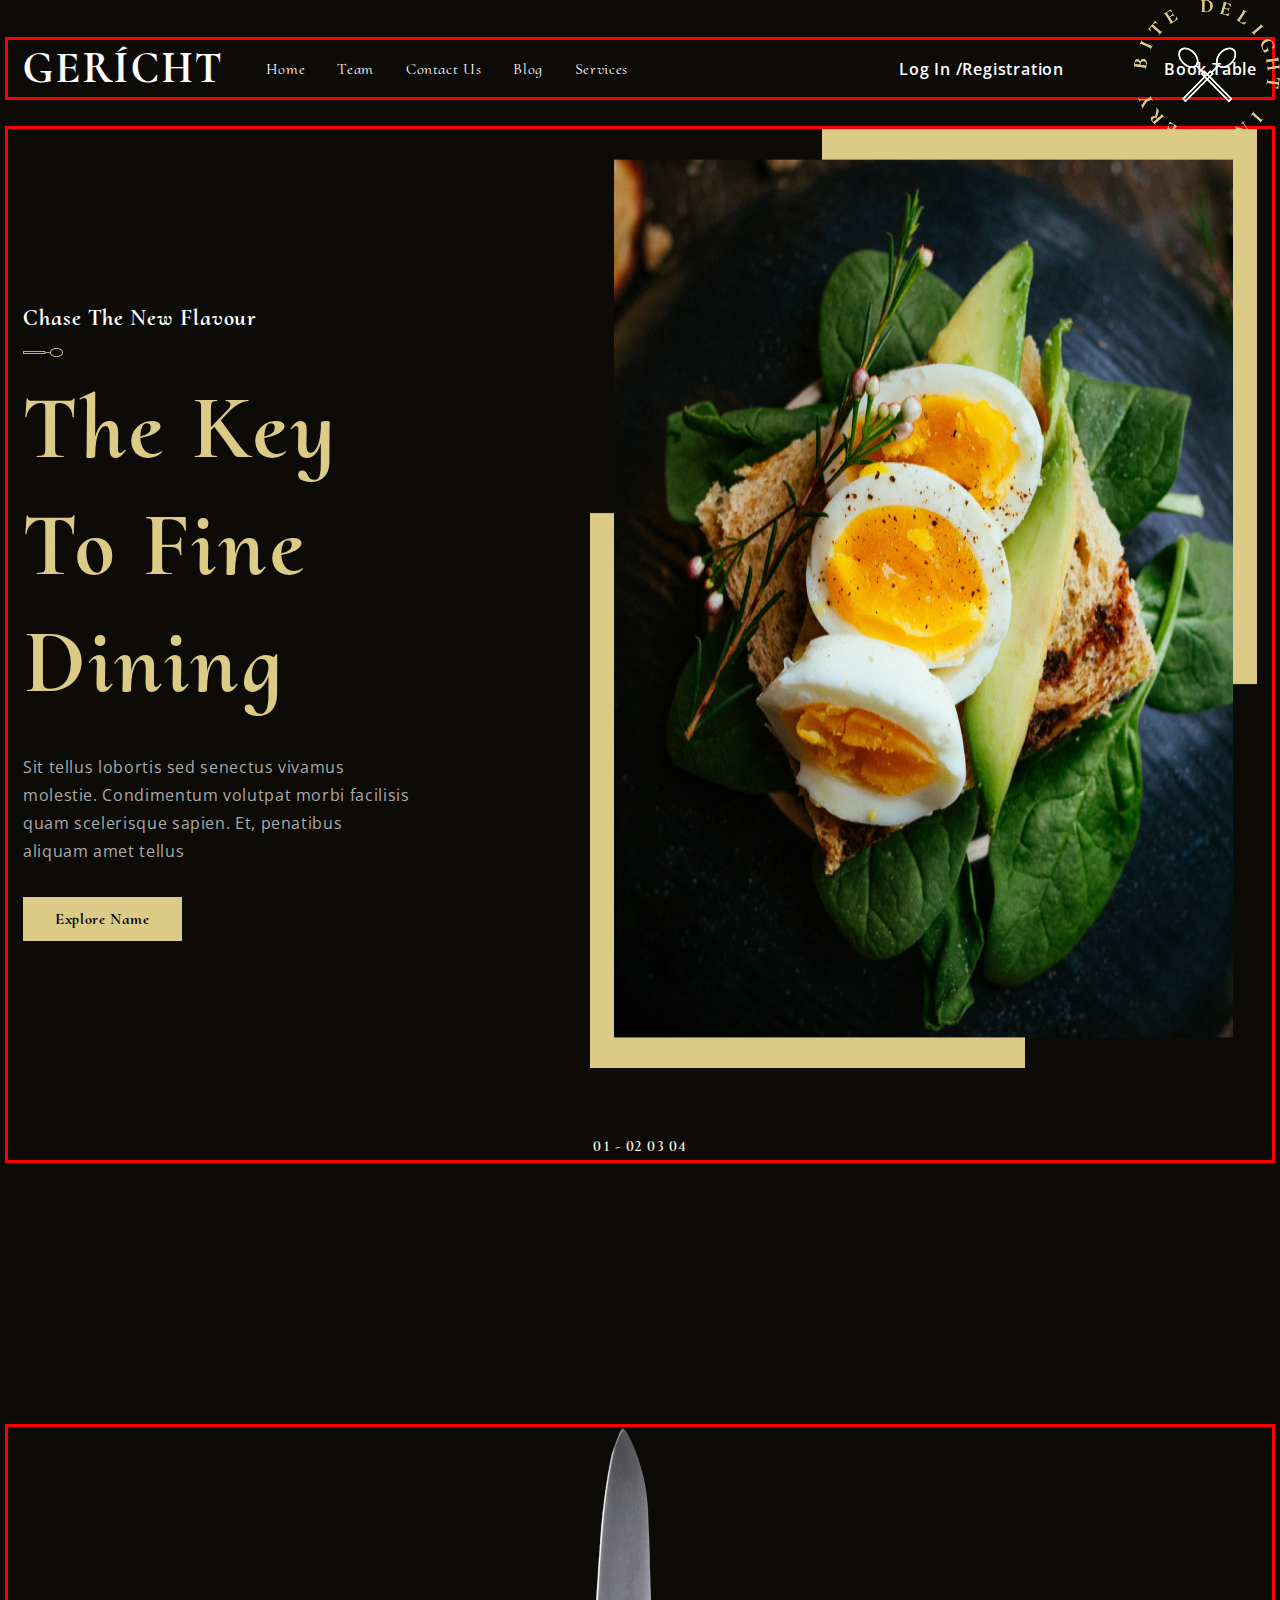
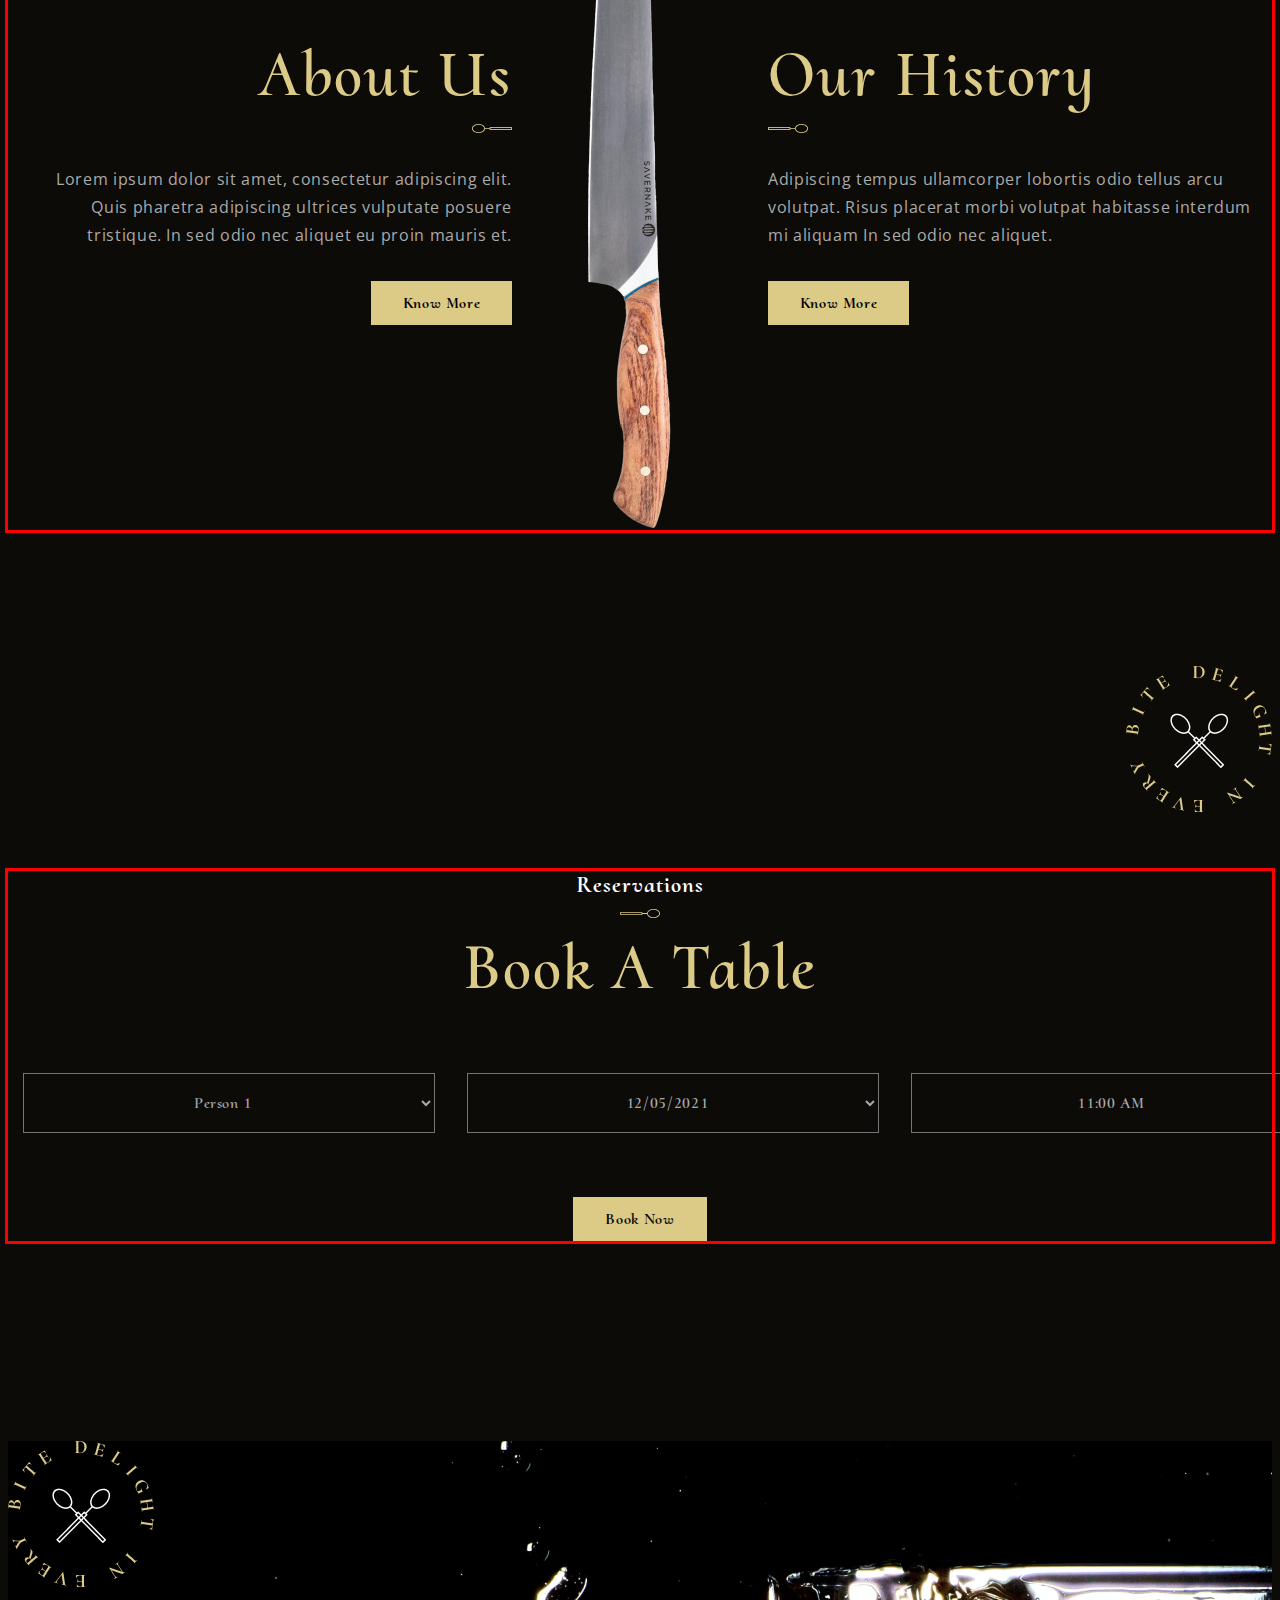
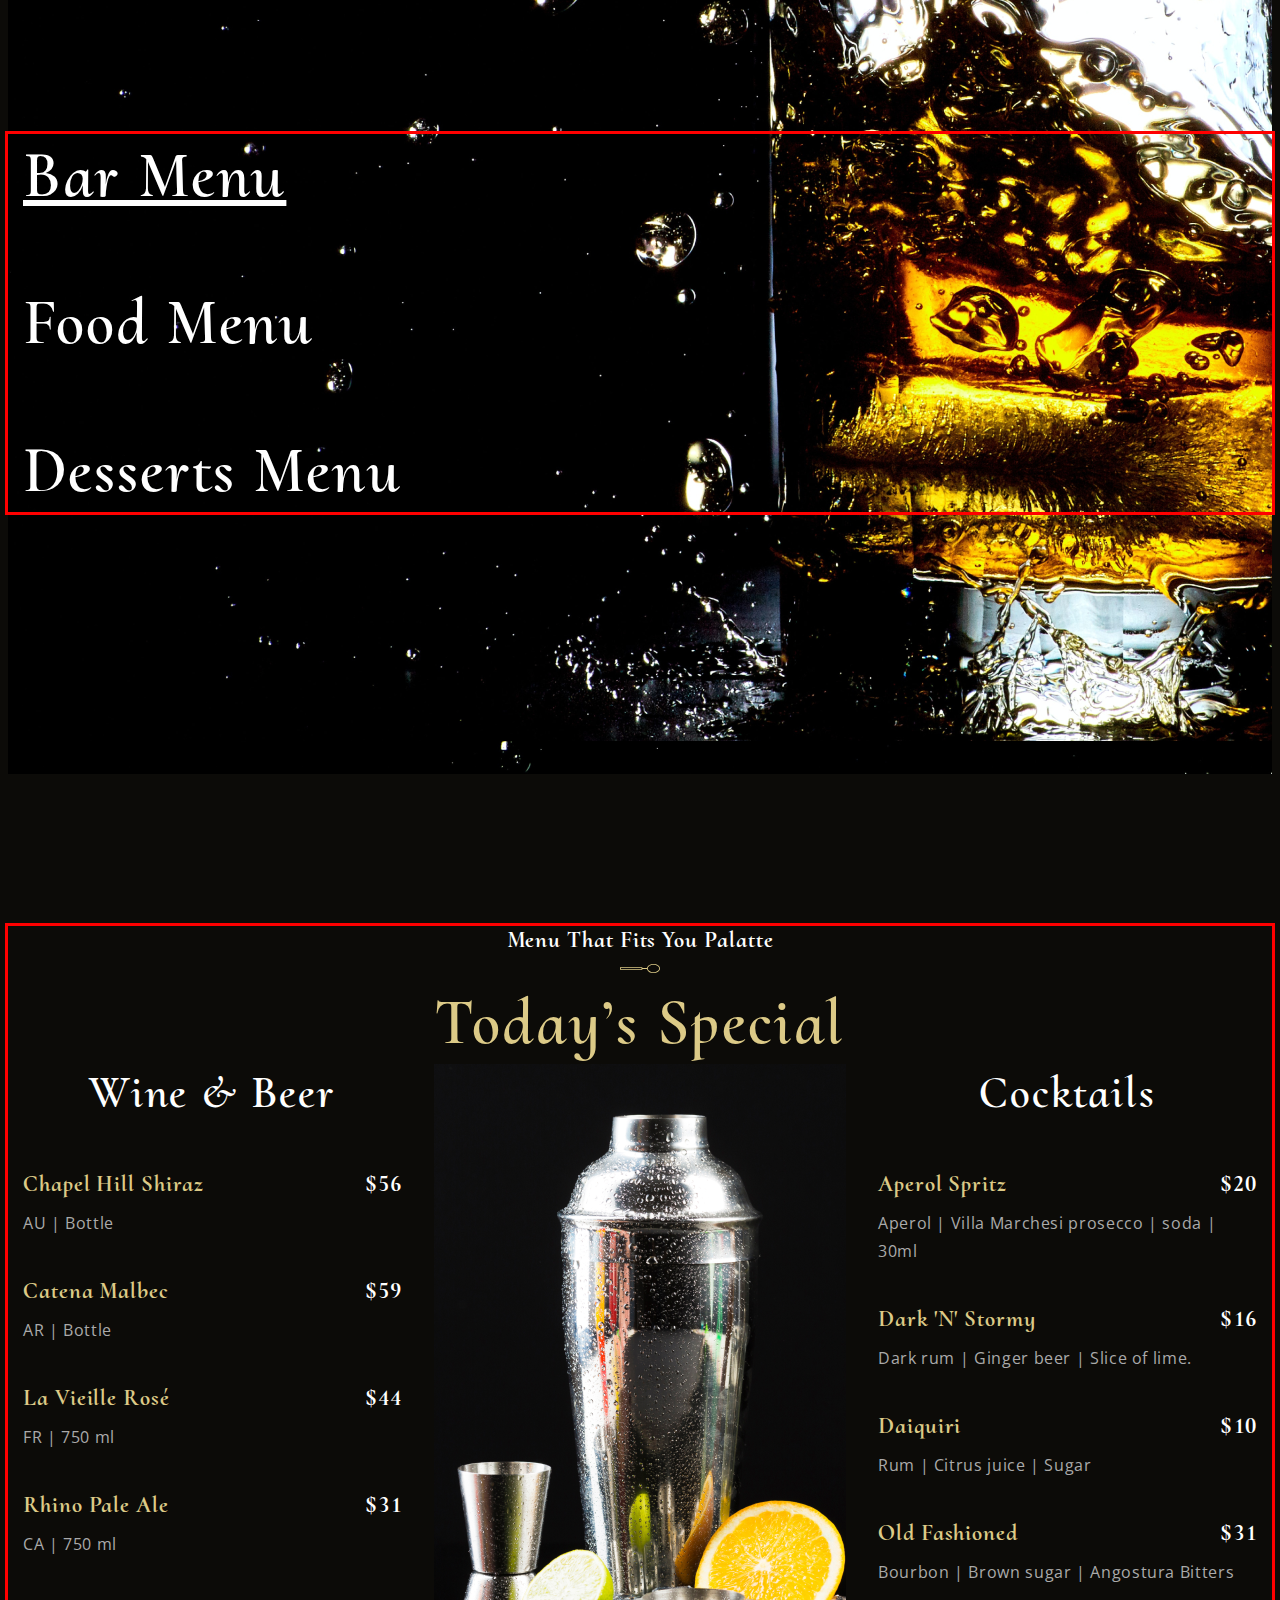
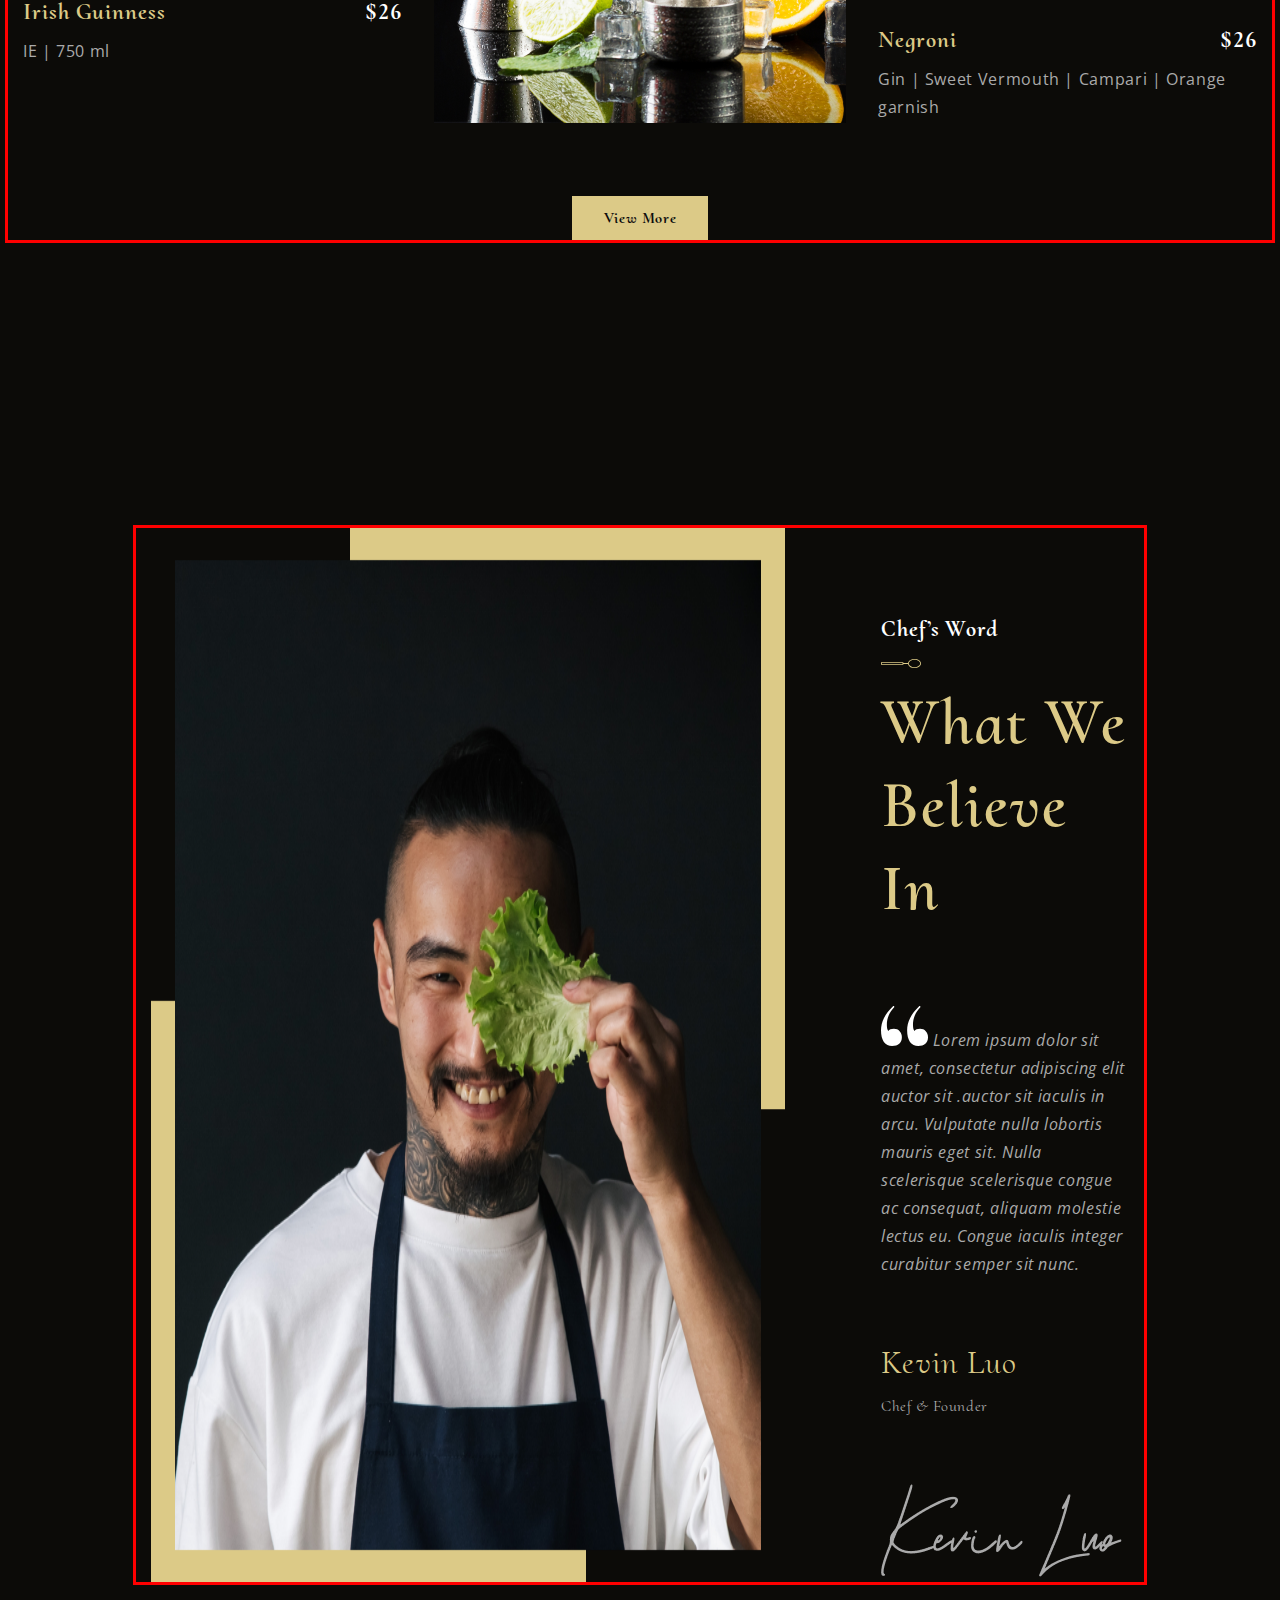
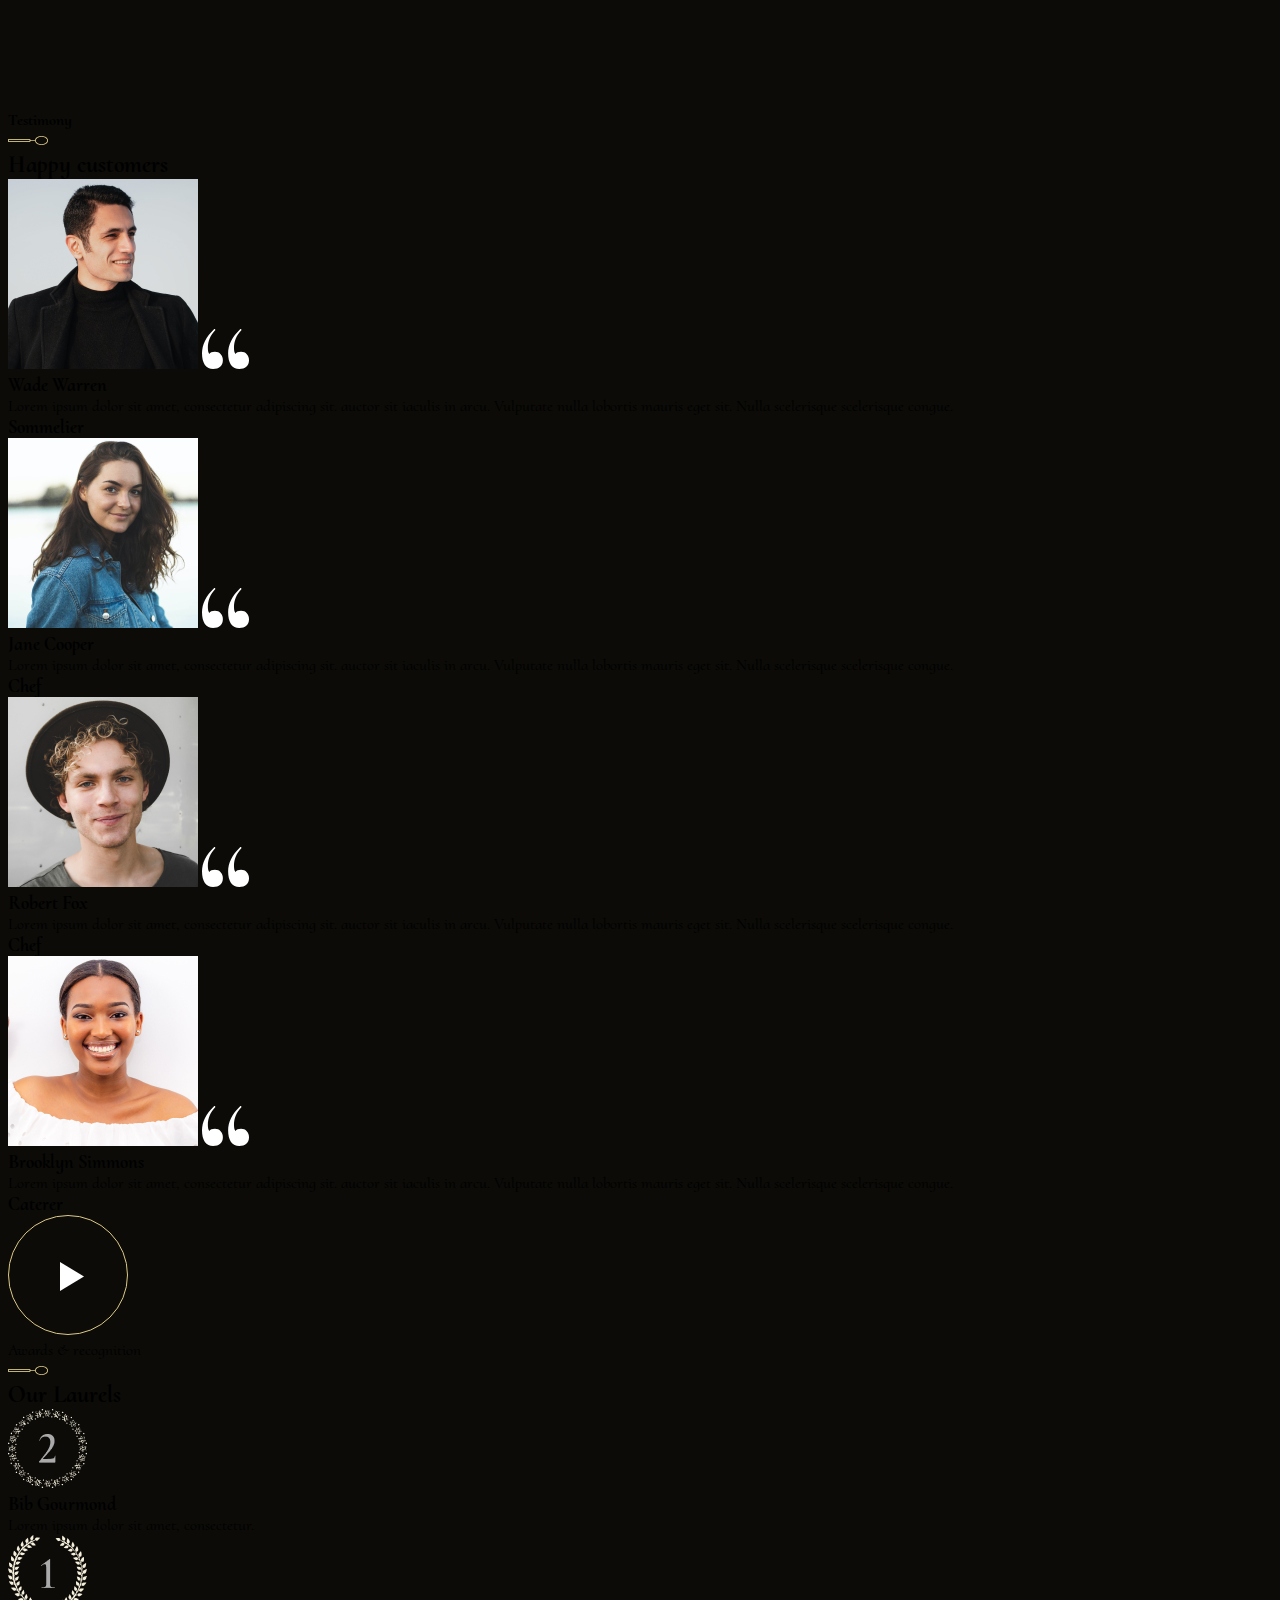
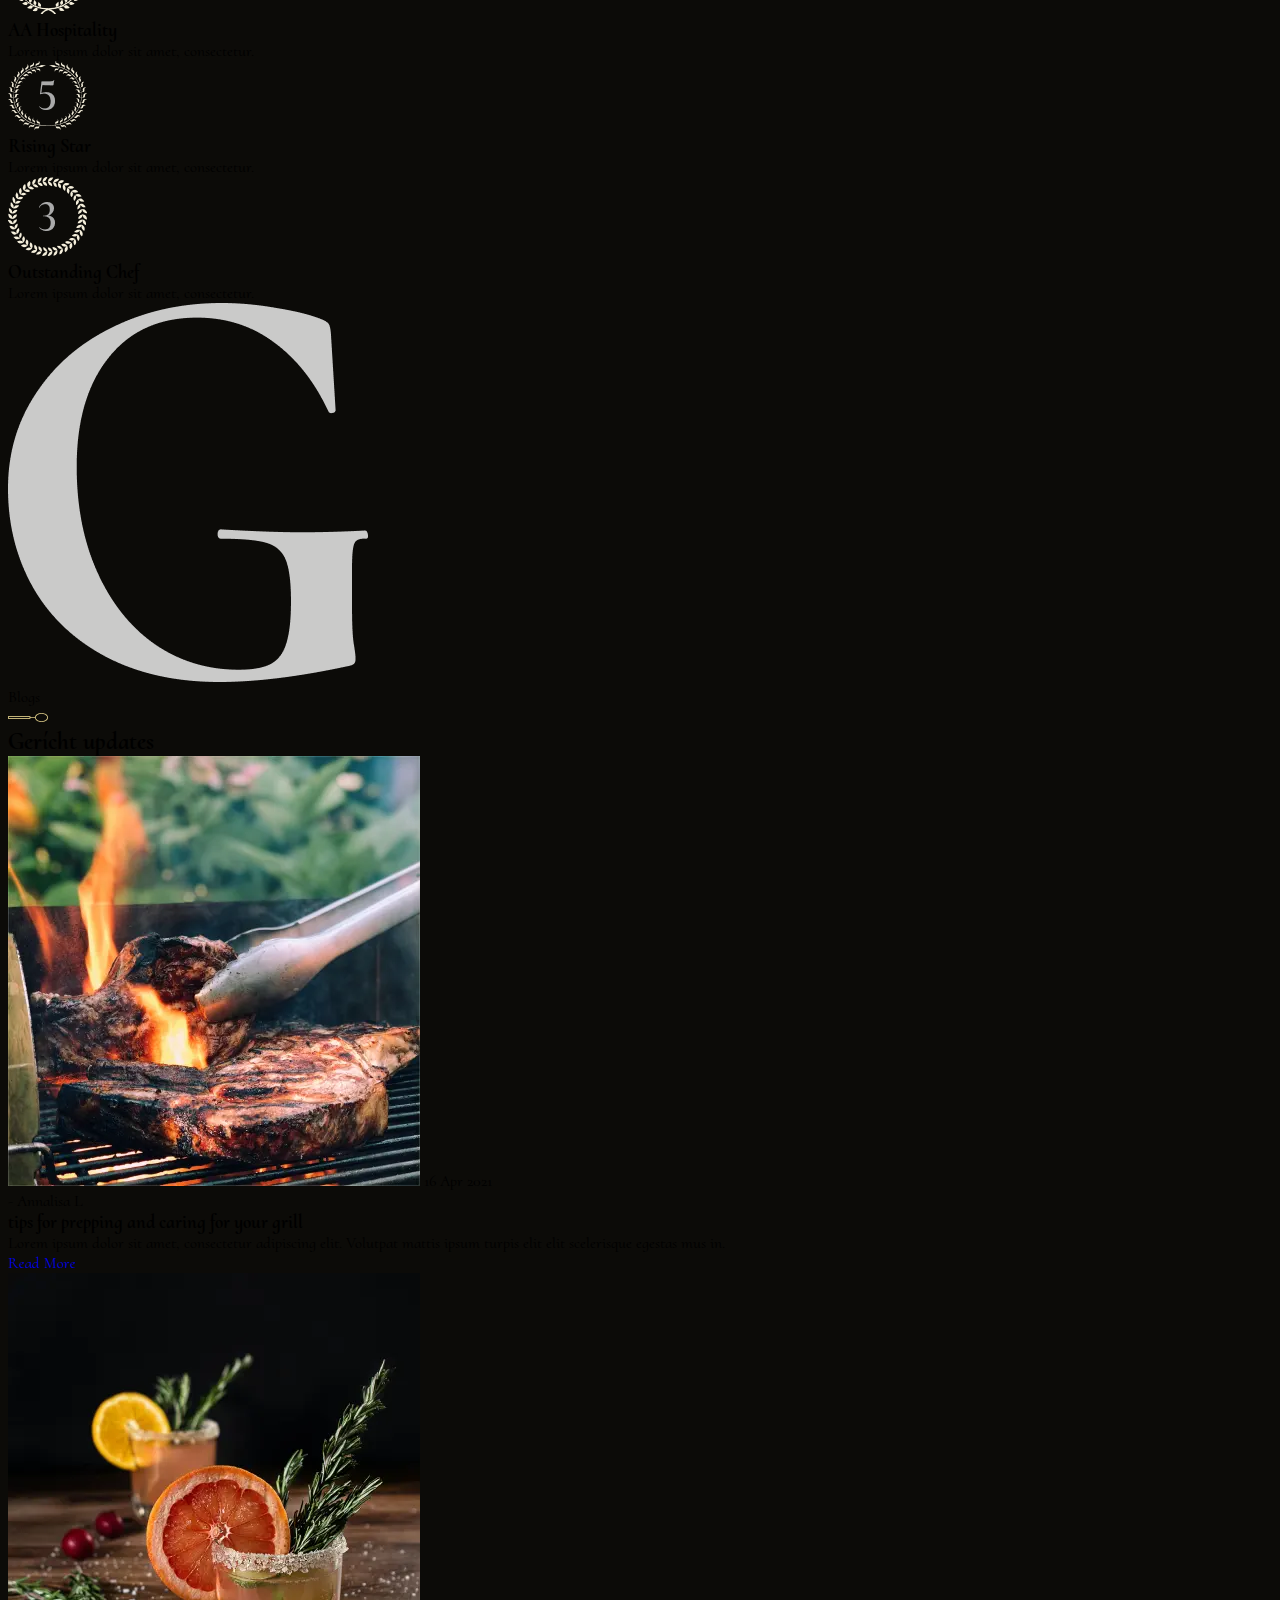
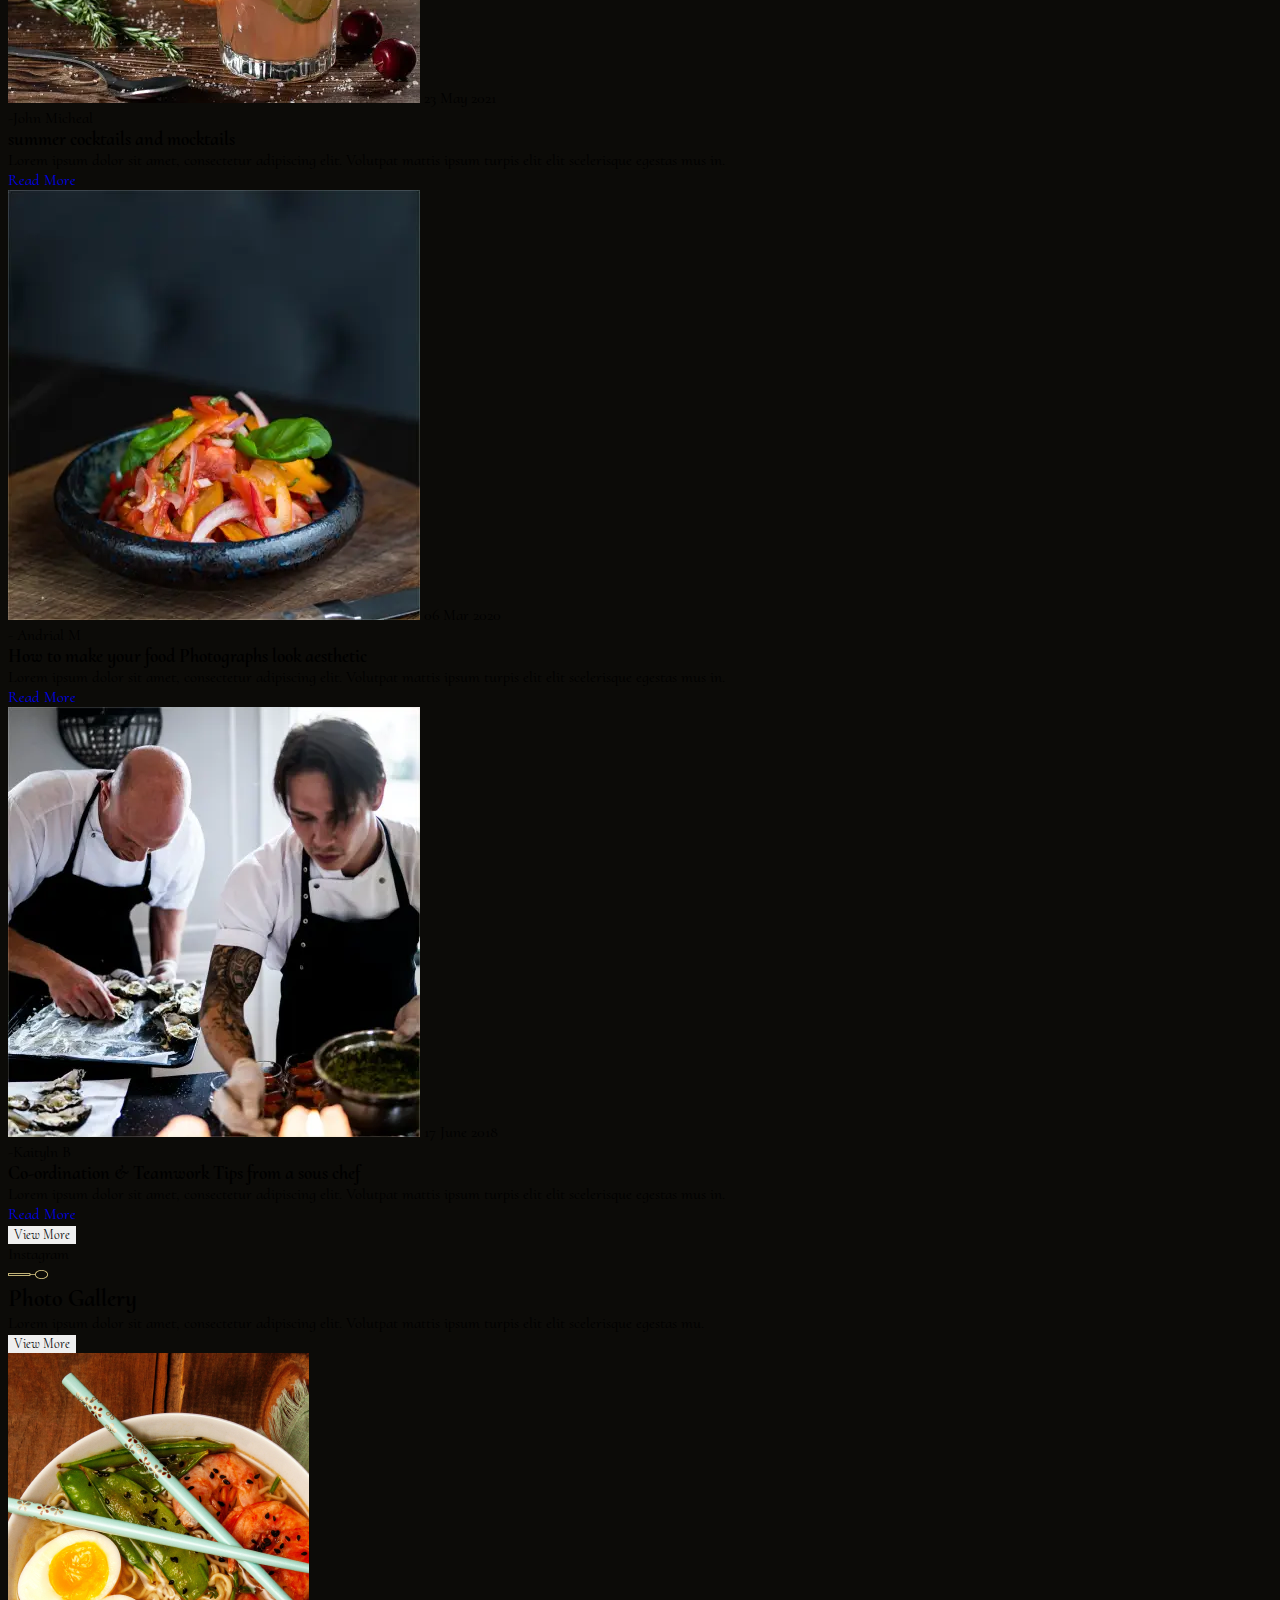
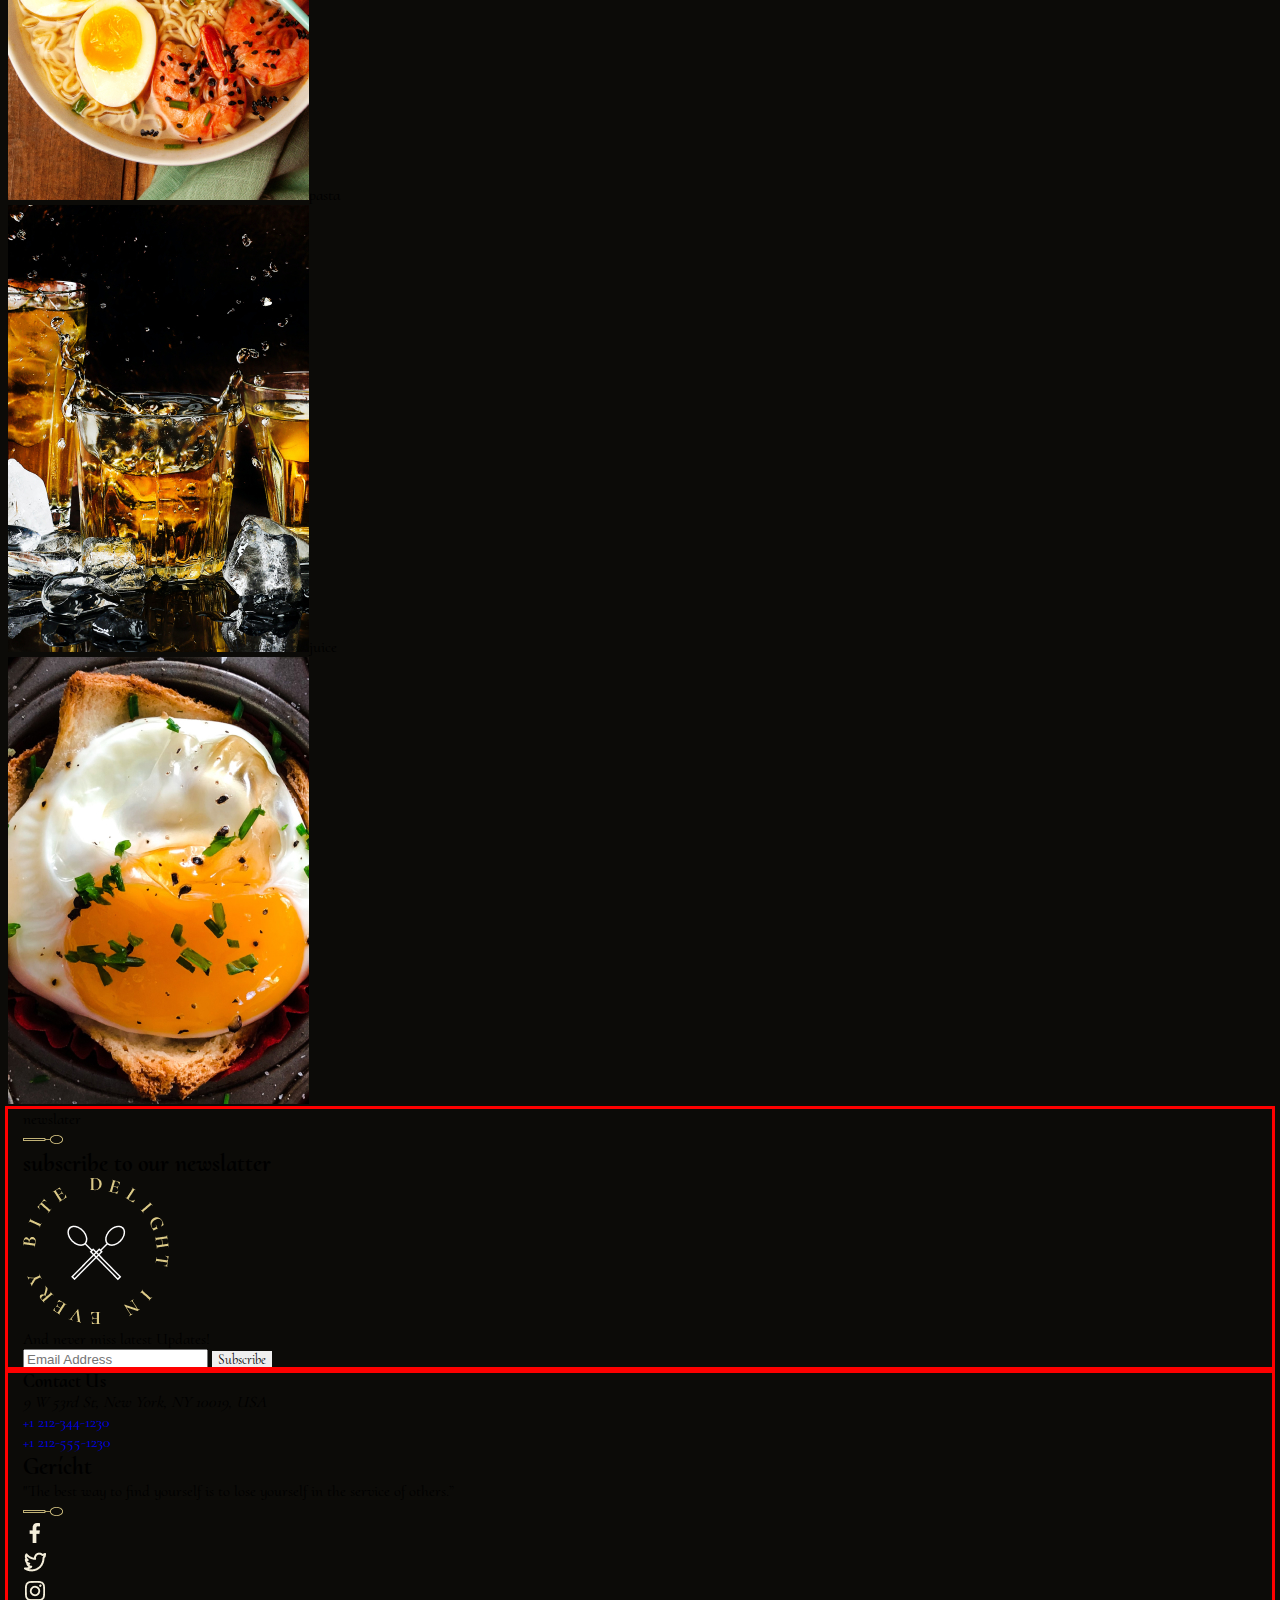
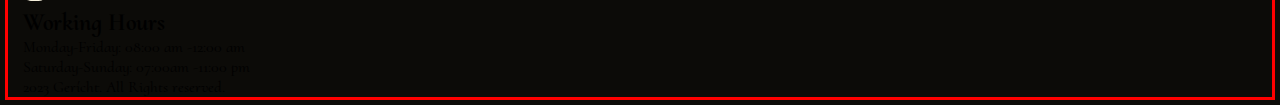
<file: index.html>
<!DOCTYPE html>
<html lang="en">
  <head>
    <meta charset="UTF-8" />
    <meta name="viewport" content="width=device-width, initial-scale=1.0" />
    <title>Document</title>
    <link rel="preconnect" href="https://fonts.googleapis.com" />
    <link rel="preconnect" href="https://fonts.gstatic.com" crossorigin />
    <link
      href="https://fonts.googleapis.com/css2?family=Cormorant+Upright:wght@400;600;700&family=Open+Sans:ital,wght@0,400;0,600;1,400&display=swap"
      rel="stylesheet"
    />
    <link rel="stylesheet" href="./style/reset.css" />
    <link
      rel="stylesheet"
      href="https://cdnjs.cloudflare.com/ajax/libs/modern-normalize/2.0.0/modern-normalize.min.css"
      integrity="sha512-4xo8blKMVCiXpTaLzQSLSw3KFOVPWhm/TRtuPVc4WG6kUgjH6J03IBuG7JZPkcWMxJ5huwaBpOpnwYElP/m6wg=="
      crossorigin="anonymous"
      referrerpolicy="no-referrer"
    />
    <link rel="stylesheet" href="./style/common.css" />
    <link rel="stylesheet" href="./style/pages-style/main-page.css" />
  </head>

  <body>
    <header class="header">
      <div class="container header-container">
        <h1 class="header-title">Gerícht</h1>
        <nav class="header-navigation">
          <ul class="header-list">
            <li class="header-item">
              <a class="header-link" href="./index.html">Home</a>
            </li>
            <li class="header-item">
              <a class="header-link" href="./pages/team.html">Team</a>
            </li>
            <li class="header-item">
              <a class="header-link" href="./pages/contacts.html">Contact Us</a>
            </li>
            <li class="header-item">
              <a class="header-link" href="./pages/blog.html">Blog</a>
            </li>
            <li class="header-item">
              <a class="header-link" href="./pages/services.html">Services</a>
            </li>
          </ul>
        </nav>
        <ul class="header-autorizations">
          <li class="header-autorization">
            <a class="header-login" href="">Log In /</a>
          </li>
          <li class="header-autorization">
            <a class="header-reg" href="">Registration</a>
          </li>
        </ul>
        <a class="header-menu" href="">book table</a>
      </div>
    </header>

    <main>
      <!-- hero -->
      <section class="hero">
        <div class="container">
          <div class="hero-wraper">
            <div class="hero-box">
              <p class="hero-text">Chase the new Flavour</p>
              <img src="./img/spoonuwu.png" alt="spoon" />
              <h2 class="hero-title">The key to Fine dining</h2>
              <p class="hero-info">
                Sit tellus lobortis sed senectus vivamus molestie. Condimentum
                volutpat morbi facilisis quam scelerisque sapien. Et, penatibus
                aliquam amet tellus
              </p>
              <button type="button" class="hero-button">Explore Name</button>
            </div>
            <img class="hero-img" src="./img/hero1.png" alt="hero1" />
          </div>
          <p class="hero-pages">01 - 02 03 04</p>
        </div>
      </section>

      <!-- about -->
      <section class="about">
        <div class="container about-container">
          <div class="about-left">
            <h2 class="about-title">About Us</h2>
            <img src="./img/spoonuwu.png" alt="spoon" class="about-image" />
            <p class="about-text">
              Lorem ipsum dolor sit amet, consectetur adipiscing elit. Quis
              pharetra adipiscing ultrices vulputate posuere tristique. In sed
              odio nec aliquet eu proin mauris et.
            </p>
            <button type="button" class="about-button">Know More</button>
          </div>
          <img
            src="./img/savernake-knives-f4jl2ezowuM-unsplash 2.png"
            alt="ніж"
          />
          <div class="about-right">
            <h2 class="about-title">Our History</h2>
            <img src="./img/spoonuwu.png" alt="spoon" class="about-image" />
            <p class="about-text">
              Adipiscing tempus ullamcorper lobortis odio tellus arcu volutpat.
              Risus placerat morbi volutpat habitasse interdum mi aliquam In sed
              odio nec aliquet.
            </p>
            <button type="button" class="about-button">Know More</button>
          </div>
        </div>
      </section>
      <!-- book -->
      <section class="book">
        <div class="container">
          <img src="./img/logo.png" alt="logo" class="book-img" />
          <p class="book-reserv">Reservations</p>
          <svg
            class="book-spoon"
            xmlns="http://www.w3.org/2000/svg"
            width="40"
            height="9"
            viewBox="0 0 40 9"
            fill="none"
          >
            <path
              d="M33.5016 9C37.0849 9 40 6.98129 40 4.49995C40 2.01861 37.0849 0 33.5016 0C30.1122 0 27.3221 1.80637 27.03 4.1018H22.3529V3.1552L0 3.1552V5.84446L22.353 5.84446V4.89798H27.0301C27.3223 7.19352 30.1122 9 33.5016 9ZM21.4898 5.04839L0.863293 5.04839V3.95161L21.4898 3.95161V5.04839ZM27.8662 4.49995C27.8662 2.45778 30.3944 0.796403 33.5017 0.796403C36.6091 0.796403 39.1372 2.45778 39.1372 4.49995C39.1372 6.54222 36.6091 8.2037 33.5017 8.2037C30.3944 8.2037 27.8662 6.54222 27.8662 4.49995Z"
              fill="#DCCA87"
            />
          </svg>
          <h2 class="book-title">Book A Table</h2>
          <ul class="book-list">
            <li class="book-item">
              <select class="book-select" name="person" id="person">
                <option class="book-option" value="person 1">person 1</option>
                <option class="book-option" value="person 2">person 2</option>
                <option class="book-option" value="person 3">person 3</option>
                <option class="book-option" value="person 4">person 4</option>
                <option class="book-option" value="person 5">person 5</option>
              </select>
            </li>
            <li class="book-item">
              <select class="book-select" name="date" id="date">
                <option class="book-option" value="date">12/05/2021</option>
                <option class="book-option" value="date">12/06/2021</option>
                <option class="book-option" value="date">12/07/2021</option>
                <option class="book-option" value="date">12/08/2021</option>
                <option class="book-option" value="date">12/09/2021</option>
                <option class="book-option" value="date">12/10/2021</option>
              </select>
            </li>
            <li class="book-item">
              <select class="book-select" name="time" id="time">
                <option class="book-option" value="">11:00 AM</option>
                <option class="book-option" value="">12:00 AM</option>
                <option class="book-option" value="">13:00 AM</option>
                <option class="book-option" value="">14:00 AM</option>
                <option class="book-option" value="">15:00 AM</option>
              </select>
            </li>
          </ul>
          <button type="button" class="book-but">Book Now</button>
        </div>
      </section>
      <!-- menu -->
      <section class="menu">
        <div class="container">
          <img src="./img/logo.png" alt="logo" class="menu-logo" />
          <ul class="menu-list">
            <li class="menu-item">
              <a class="menu-link" href="">Bar Menu</a>
            </li>
            <li class="menu-item">
              <a class="menu-link" href="">Food Menu</a>
            </li>
            <li class="menu-item">
              <a class="menu-link" href="">Desserts Menu</a>
            </li>
          </ul>
        </div>
      </section>
      <!-- Special -->
      <section class="special">
        <div class="container">
          <p class="special-text">Menu that fits you palatte</p>
          <svg
            class="special-soon"
            xmlns="http://www.w3.org/2000/svg"
            width="40"
            height="9"
            viewBox="0 0 40 9"
            fill="none"
          >
            <path
              d="M33.5016 9C37.0849 9 40 6.98129 40 4.49995C40 2.01861 37.0849 0 33.5016 0C30.1122 0 27.3221 1.80637 27.03 4.1018H22.3529V3.1552L0 3.1552V5.84446L22.353 5.84446V4.89798H27.0301C27.3223 7.19352 30.1122 9 33.5016 9ZM21.4898 5.04839L0.863293 5.04839V3.95161L21.4898 3.95161V5.04839ZM27.8662 4.49995C27.8662 2.45778 30.3944 0.796403 33.5017 0.796403C36.6091 0.796403 39.1372 2.45778 39.1372 4.49995C39.1372 6.54222 36.6091 8.2037 33.5017 8.2037C30.3944 8.2037 27.8662 6.54222 27.8662 4.49995Z"
              fill="#DCCA87"
            />
          </svg>
          <h2 class="special-title">Today’s Special</h2>
          <div class="specail-box">
            <div class="special-menu">
              <h3 class="specialsub-title">Wine & Beer</h3>
              <ul class="specail-list">
                <li class="special-item">
                  <div class="special-coctail">
                    <h4 class="special-drink">Chapel Hill Shiraz</h4>
                    <p class="special-price">$56</p>
                  </div>
                  <p class="special-descripton">AU | Bottle</p>
                </li>
                <li class="special-item">
                  <div class="special-coctail">
                    <h4 class="special-drink">Catena Malbec</h4>
                    <p class="special-price">$59</p>
                  </div>
                  <p class="special-descripton">AR | Bottle</p>
                </li>
                <li class="special-item">
                  <div class="special-coctail">
                    <h4 class="special-drink">La Vieille Rosé</h4>
                    <p class="special-price">$44</p>
                  </div>
                  <p class="special-descripton">FR | 750 ml</p>
                </li>
                <li class="special-item">
                  <div class="special-coctail">
                    <h4 class="special-drink">Rhino Pale Ale</h4>
                    <p class="special-price">$31</p>
                  </div>
                  <p class="special-descripton">CA | 750 ml</p>
                </li>
                <li class="special-item">
                  <div class="special-coctail">
                    <h4 class="special-drink">Irish Guinness</h4>
                    <p class="special-price">$26</p>
                  </div>
                  <p class="special-descripton">IE | 750 ml</p>
                </li>
              </ul>
            </div>
            <img src="./img/tea.png" alt="Чай" />
            <div class="special-menu">
              <h3 class="specialsub-title">Cocktails</h3>
              <ul class="specail-list">
                <li class="special-item">
                  <div class="special-coctail">
                    <h4 class="special-drink">Aperol Spritz</h4>
                    <p class="special-price">$20</p>
                  </div>
                  <p class="special-descripton">
                    Aperol | Villa Marchesi prosecco | soda | 30ml
                  </p>
                </li>
                <li class="special-item">
                  <div class="special-coctail">
                    <h4 class="special-drink">Dark 'N' Stormy</h4>
                    <p class="special-price">$16</p>
                  </div>
                  <p class="special-descripton">
                    Dark rum | Ginger beer | Slice of lime.
                  </p>
                </li>
                <li class="special-item">
                  <div class="special-coctail">
                    <h4 class="special-drink">Daiquiri</h4>
                    <p class="special-price">$10</p>
                  </div>
                  <p class="special-descripton">Rum | Citrus juice | Sugar</p>
                </li>
                <li class="special-item">
                  <div class="special-coctail">
                    <h4 class="special-drink">Old Fashioned</h4>
                    <p class="special-price">$31</p>
                  </div>
                  <p class="special-descripton">
                    Bourbon | Brown sugar | Angostura Bitters
                  </p>
                </li>
                <li class="special-item">
                  <div class="special-coctail">
                    <h4 class="special-drink">Negroni</h4>
                    <p class="special-price">$26</p>
                  </div>
                  <p class="special-descripton">
                    Gin | Sweet Vermouth | Campari | Orange garnish
                  </p>
                </li>
              </ul>
            </div>
          </div>
          <button class="special-button" type="button">View More</button>
        </div>
      </section>
      <!-- chef -->
      <section class="chef">
        <div class="container chef-container">
          <img src="./img/chef.png" alt="chef" />
          <div class="chef-box">
            <p class="chef-word">Chef’s Word</p>
            <svg
              xmlns="http://www.w3.org/2000/svg"
              width="40"
              height="9"
              viewBox="0 0 40 9"
              fill="none"
            >
              <path
                d="M33.5016 9C37.0849 9 40 6.98129 40 4.49995C40 2.01861 37.0849 0 33.5016 0C30.1122 0 27.3221 1.80637 27.03 4.1018H22.3529V3.1552L0 3.1552V5.84446L22.353 5.84446V4.89798H27.0301C27.3223 7.19352 30.1122 9 33.5016 9ZM21.4898 5.04839L0.863293 5.04839V3.95161L21.4898 3.95161V5.04839ZM27.8662 4.49995C27.8662 2.45778 30.3944 0.796403 33.5017 0.796403C36.6091 0.796403 39.1372 2.45778 39.1372 4.49995C39.1372 6.54222 36.6091 8.2037 33.5017 8.2037C30.3944 8.2037 27.8662 6.54222 27.8662 4.49995Z"
                fill="#DCCA87"
              />
            </svg>
            <h2 class="chef-title">What we believe in</h2>

            <p class="chef-text">
              <svg
                xmlns="http://www.w3.org/2000/svg"
                width="47"
                height="40"
                viewBox="0 0 47 40"
                fill="none"
              >
                <path
                  d="M12.9137 22.8571C15.3163 22.8571 17.2183 23.6592 18.6198 25.2632C20.1214 26.7669 20.8722 28.7719 20.8722 31.2782C20.8722 33.985 19.9712 36.1404 18.1693 37.7444C16.4675 39.2481 14.115 40 11.1118 40C7.60809 40 4.85517 38.6466 2.85304 35.9399C0.951012 33.2331 0 29.3734 0 24.3609C0 19.8496 1.00107 15.6892 3.00319 11.8797C5.00533 7.96992 8.00852 4.06015 12.0128 0.150374C12.1129 0.0501247 12.263 0 12.4633 0C12.7636 0 13.0138 0.150374 13.2141 0.451122C13.4143 0.751876 13.4143 1.0025 13.2141 1.203C8.30884 6.21553 5.85623 12.1303 5.85623 18.9474C5.85623 21.7544 6.35676 23.8095 7.35783 25.1128C8.25879 23.609 10.1108 22.8571 12.9137 22.8571ZM39.0415 22.8571C41.4441 22.8571 43.3461 23.6592 44.7476 25.2632C46.2492 26.7669 47 28.7719 47 31.2782C47 33.985 46.099 36.1404 44.2971 37.7444C42.5953 39.2481 40.2428 40 37.2396 40C33.7359 40 30.983 38.6466 28.9808 35.9399C27.0788 33.2331 26.1278 29.3734 26.1278 24.3609C26.1278 19.8496 27.1289 15.6892 29.131 11.8797C31.1331 7.96992 34.1363 4.06015 38.1406 0.150374C38.2407 0.0501247 38.3908 0 38.5911 0C38.8914 0 39.1416 0.150374 39.3419 0.451122C39.5421 0.751876 39.5421 1.0025 39.3419 1.203C34.4366 6.21553 31.984 12.1303 31.984 18.9474C31.984 21.7544 32.4846 23.8095 33.4856 25.1128C34.3866 23.609 36.2386 22.8571 39.0415 22.8571Z"
                  fill="white"
                />
              </svg>
              Lorem ipsum dolor sit amet, consectetur adipiscing elit auctor sit
              .auctor sit iaculis in arcu. Vulputate nulla lobortis mauris eget
              sit. Nulla scelerisque scelerisque congue ac consequat, aliquam
              molestie lectus eu. Congue iaculis integer curabitur semper sit
              nunc.
            </p>

            <h3 class="chef-name">Kevin Luo</h3>
            <p class="chef-position">Chef & Founder</p>
            <img src="./img/kevinluo.png" alt="chef-signature" />
          </div>
        </div>
      </section>
      <section class="customers">
        <h4 class="customers-text">Testimony</h4>
        <img src="./img/spoonuwu.png" alt="spoon" />
        <h2 class="customers-title">Happy customers</h2>
        <ul class="customers-list">
          <li class="customers-item">
            <img class="customers-img" src="./img/amir.jpg" alt="amir" />
            <svg class="customers-icon"
              xmlns="http://www.w3.org/2000/svg"
              width="47"
              height="40"
              viewBox="0 0 47 40"
              fill="none"
            >
              <path
                d="M12.9137 22.8571C15.3163 22.8571 17.2183 23.6592 18.6198 25.2632C20.1214 26.7669 20.8722 28.7719 20.8722 31.2782C20.8722 33.985 19.9712 36.1404 18.1693 37.7444C16.4675 39.2481 14.115 40 11.1118 40C7.60809 40 4.85517 38.6466 2.85304 35.9399C0.951012 33.2331 0 29.3734 0 24.3609C0 19.8496 1.00107 15.6892 3.00319 11.8797C5.00533 7.96992 8.00852 4.06015 12.0128 0.150374C12.1129 0.0501247 12.263 0 12.4633 0C12.7636 0 13.0138 0.150374 13.2141 0.451122C13.4143 0.751876 13.4143 1.0025 13.2141 1.203C8.30884 6.21553 5.85623 12.1303 5.85623 18.9474C5.85623 21.7544 6.35676 23.8095 7.35783 25.1128C8.25879 23.609 10.1108 22.8571 12.9137 22.8571ZM39.0415 22.8571C41.4441 22.8571 43.3461 23.6592 44.7476 25.2632C46.2492 26.7669 47 28.7719 47 31.2782C47 33.985 46.099 36.1404 44.2971 37.7444C42.5953 39.2481 40.2428 40 37.2396 40C33.7359 40 30.983 38.6466 28.9808 35.9399C27.0788 33.2331 26.1278 29.3734 26.1278 24.3609C26.1278 19.8496 27.1289 15.6892 29.131 11.8797C31.1331 7.96992 34.1363 4.06015 38.1406 0.150374C38.2407 0.0501247 38.3908 0 38.5911 0C38.8914 0 39.1416 0.150374 39.3419 0.451122C39.5421 0.751876 39.5421 1.0025 39.3419 1.203C34.4366 6.21553 31.984 12.1303 31.984 18.9474C31.984 21.7544 32.4846 23.8095 33.4856 25.1128C34.3866 23.609 36.2386 22.8571 39.0415 22.8571Z"
                fill="white"
              />
            </svg>
            <h3 class="customers-name">Wade Warren</h3>
            <p class="customers-description">
              Lorem ipsum dolor sit amet, consectetur adipiscing sit. auctor sit
              iaculis in arcu. Vulputate nulla lobortis mauris eget sit. Nulla
              scelerisque scelerisque congue.
            </p>
            <h3 class="customers-position">Sommelier</h3>
          </li>
          <li class="customers-item">
            <img  src="./img/girl_idk.jpg" alt="girl_idk" />
            <svg
              xmlns="http://www.w3.org/2000/svg"
              width="47"
              height="40"
              viewBox="0 0 47 40"
              fill="none"
            >
              <path
                d="M12.9137 22.8571C15.3163 22.8571 17.2183 23.6592 18.6198 25.2632C20.1214 26.7669 20.8722 28.7719 20.8722 31.2782C20.8722 33.985 19.9712 36.1404 18.1693 37.7444C16.4675 39.2481 14.115 40 11.1118 40C7.60809 40 4.85517 38.6466 2.85304 35.9399C0.951012 33.2331 0 29.3734 0 24.3609C0 19.8496 1.00107 15.6892 3.00319 11.8797C5.00533 7.96992 8.00852 4.06015 12.0128 0.150374C12.1129 0.0501247 12.263 0 12.4633 0C12.7636 0 13.0138 0.150374 13.2141 0.451122C13.4143 0.751876 13.4143 1.0025 13.2141 1.203C8.30884 6.21553 5.85623 12.1303 5.85623 18.9474C5.85623 21.7544 6.35676 23.8095 7.35783 25.1128C8.25879 23.609 10.1108 22.8571 12.9137 22.8571ZM39.0415 22.8571C41.4441 22.8571 43.3461 23.6592 44.7476 25.2632C46.2492 26.7669 47 28.7719 47 31.2782C47 33.985 46.099 36.1404 44.2971 37.7444C42.5953 39.2481 40.2428 40 37.2396 40C33.7359 40 30.983 38.6466 28.9808 35.9399C27.0788 33.2331 26.1278 29.3734 26.1278 24.3609C26.1278 19.8496 27.1289 15.6892 29.131 11.8797C31.1331 7.96992 34.1363 4.06015 38.1406 0.150374C38.2407 0.0501247 38.3908 0 38.5911 0C38.8914 0 39.1416 0.150374 39.3419 0.451122C39.5421 0.751876 39.5421 1.0025 39.3419 1.203C34.4366 6.21553 31.984 12.1303 31.984 18.9474C31.984 21.7544 32.4846 23.8095 33.4856 25.1128C34.3866 23.609 36.2386 22.8571 39.0415 22.8571Z"
                fill="white"
              />
            </svg>
            <h3>Jane Cooper</h3>
            <p class="customers-description">
              Lorem ipsum dolor sit amet, consectetur adipiscing sit. auctor sit
              iaculis in arcu. Vulputate nulla lobortis mauris eget sit. Nulla
              scelerisque scelerisque congue.
            </p>
            <h3>Chef</h3>
          </li>
          <li class="customers-item">
            <img src="./img/ian.jpg" alt="ian" />
            <svg
              xmlns="http://www.w3.org/2000/svg"
              width="47"
              height="40"
              viewBox="0 0 47 40"
              fill="none"
            >
              <path
                d="M12.9137 22.8571C15.3163 22.8571 17.2183 23.6592 18.6198 25.2632C20.1214 26.7669 20.8722 28.7719 20.8722 31.2782C20.8722 33.985 19.9712 36.1404 18.1693 37.7444C16.4675 39.2481 14.115 40 11.1118 40C7.60809 40 4.85517 38.6466 2.85304 35.9399C0.951012 33.2331 0 29.3734 0 24.3609C0 19.8496 1.00107 15.6892 3.00319 11.8797C5.00533 7.96992 8.00852 4.06015 12.0128 0.150374C12.1129 0.0501247 12.263 0 12.4633 0C12.7636 0 13.0138 0.150374 13.2141 0.451122C13.4143 0.751876 13.4143 1.0025 13.2141 1.203C8.30884 6.21553 5.85623 12.1303 5.85623 18.9474C5.85623 21.7544 6.35676 23.8095 7.35783 25.1128C8.25879 23.609 10.1108 22.8571 12.9137 22.8571ZM39.0415 22.8571C41.4441 22.8571 43.3461 23.6592 44.7476 25.2632C46.2492 26.7669 47 28.7719 47 31.2782C47 33.985 46.099 36.1404 44.2971 37.7444C42.5953 39.2481 40.2428 40 37.2396 40C33.7359 40 30.983 38.6466 28.9808 35.9399C27.0788 33.2331 26.1278 29.3734 26.1278 24.3609C26.1278 19.8496 27.1289 15.6892 29.131 11.8797C31.1331 7.96992 34.1363 4.06015 38.1406 0.150374C38.2407 0.0501247 38.3908 0 38.5911 0C38.8914 0 39.1416 0.150374 39.3419 0.451122C39.5421 0.751876 39.5421 1.0025 39.3419 1.203C34.4366 6.21553 31.984 12.1303 31.984 18.9474C31.984 21.7544 32.4846 23.8095 33.4856 25.1128C34.3866 23.609 36.2386 22.8571 39.0415 22.8571Z"
                fill="white"
              />
            </svg>
            <h3>Robert Fox</h3>
            <p>
              Lorem ipsum dolor sit amet, consectetur adipiscing sit. auctor sit
              iaculis in arcu. Vulputate nulla lobortis mauris eget sit. Nulla
              scelerisque scelerisque congue.
            </p>
            <h3>Chef</h3>
          </li>
          <li class="customers-item">
            <img src="./img/olivier.jpg" alt="olivie" />
            <svg
              xmlns="http://www.w3.org/2000/svg"
              width="47"
              height="40"
              viewBox="0 0 47 40"
              fill="none"
            >
              <path
                d="M12.9137 22.8571C15.3163 22.8571 17.2183 23.6592 18.6198 25.2632C20.1214 26.7669 20.8722 28.7719 20.8722 31.2782C20.8722 33.985 19.9712 36.1404 18.1693 37.7444C16.4675 39.2481 14.115 40 11.1118 40C7.60809 40 4.85517 38.6466 2.85304 35.9399C0.951012 33.2331 0 29.3734 0 24.3609C0 19.8496 1.00107 15.6892 3.00319 11.8797C5.00533 7.96992 8.00852 4.06015 12.0128 0.150374C12.1129 0.0501247 12.263 0 12.4633 0C12.7636 0 13.0138 0.150374 13.2141 0.451122C13.4143 0.751876 13.4143 1.0025 13.2141 1.203C8.30884 6.21553 5.85623 12.1303 5.85623 18.9474C5.85623 21.7544 6.35676 23.8095 7.35783 25.1128C8.25879 23.609 10.1108 22.8571 12.9137 22.8571ZM39.0415 22.8571C41.4441 22.8571 43.3461 23.6592 44.7476 25.2632C46.2492 26.7669 47 28.7719 47 31.2782C47 33.985 46.099 36.1404 44.2971 37.7444C42.5953 39.2481 40.2428 40 37.2396 40C33.7359 40 30.983 38.6466 28.9808 35.9399C27.0788 33.2331 26.1278 29.3734 26.1278 24.3609C26.1278 19.8496 27.1289 15.6892 29.131 11.8797C31.1331 7.96992 34.1363 4.06015 38.1406 0.150374C38.2407 0.0501247 38.3908 0 38.5911 0C38.8914 0 39.1416 0.150374 39.3419 0.451122C39.5421 0.751876 39.5421 1.0025 39.3419 1.203C34.4366 6.21553 31.984 12.1303 31.984 18.9474C31.984 21.7544 32.4846 23.8095 33.4856 25.1128C34.3866 23.609 36.2386 22.8571 39.0415 22.8571Z"
                fill="white"
              />
            </svg>
            <h3>Brooklyn Simmons</h3>
            <p class="customers-description">
              Lorem ipsum dolor sit amet, consectetur adipiscing sit. auctor sit
              iaculis in arcu. Vulputate nulla lobortis mauris eget sit. Nulla
              scelerisque scelerisque congue.
            </p>
            <h3>Caterer</h3>
          </li>
        </ul>
      </section>
      <section>
        <img src="./img/logo.png" alt="logo" class="book-img" />
        <svg
          xmlns="http://www.w3.org/2000/svg"
          width="120"
          height="120"
          viewBox="0 0 120 120"
          fill="none"
        >
          <circle cx="60" cy="60" r="59.5" stroke="#DCCA87" />
          <path d="M76 61.5L52 76V47L76 61.5Z" fill="white" />
        </svg>
      </section>
      <section>
        <div>
          <p>Awards & recognition</p>
          <img src="./img/spoonuwu.png" alt="spoon">
          <h2>Our Laurels</h2>
          <ul>
            <li>
              <img src="../img/menu2.png" alt="number2" />
              <h3>Bib Gourmond</h3>
              <p>Lorem ipsum dolor sit amet, consectetur.</p>
            </li>
            <li>
              <img src="../img/menu1.png" alt="number1" />
              <h3>AA Hospitality</h3>
              <p>Lorem ipsum dolor sit amet, consectetur.</p>
            </li>
            <li>
              <img src="../img/menu5.png" alt="number5" />
              <h3>Rising Star</h3>
              <p>Lorem ipsum dolor sit amet, consectetur.</p>
            </li>
            <li>
              <img src="../img/menu3.png" alt="number3" />
              <h3>Outstanding Chef</h3>
              <p>Lorem ipsum dolor sit amet, consectetur.</p>
            </li>
          </ul>
        </div>
        <img src="../img/g.png" alt="G" />
      </section>
      <section>
        <p>Blogs</p>
        <img src="./img/spoonuwu.png" alt="spoon">
        <h2>Gerícht updates</h2>
        <ul>
          <li>
            <article>
              <img src="../img/blog1steak.webp" alt="steak" />
              <time datetime="2021-04-16">16 Apr 2021 </time>
              <p>- Annalisa L</p>
              <h3>tips for prepping and caring for your grill</h3>
              <p>
                Lorem ipsum dolor sit amet, consectetur adipiscing elit.
                Volutpat mattis ipsum turpis elit elit scelerisque egestas mus
                in.
              </p>
              <a href="#">Read More</a>
            </article>
          </li>
          <li>
            <article>
              <img src="../img/blog1drink.webp" alt="drink" />
              <time datetime="2021-05-23">23 May 2021</time>
              <p>-John Micheal</p>
              <h3>summer cocktails and mocktails</h3>
              <p>
                Lorem ipsum dolor sit amet, consectetur adipiscing elit.
                Volutpat mattis ipsum turpis elit elit scelerisque egestas mus
                in.
              </p>
              <a href="#">Read More</a>
            </article>
          </li>
          <li>
            <article>
              <img src="../img/blog1salad.webp" alt="salad" />
              <time datetime="2020-03-06">06 Mar 2020</time>
              <p>- Andrial M</p>
              <h3>How to make your food Photographs look aesthetic</h3>
              <p>
                Lorem ipsum dolor sit amet, consectetur adipiscing elit.
                Volutpat mattis ipsum turpis elit elit scelerisque egestas mus
                in.
              </p>
              <a href="#">Read More</a>
            </article>
          </li>
          <li>
            <article>
              <img src="../img/blog1shef.webp" alt="shef" />
              <time datetime="2018-07-17">17 June 2018</time>
              <p>-Kaityln B</p>
              <h3>Co-ordination & Teamwork Tips from a sous chef</h3>
              <p>
                Lorem ipsum dolor sit amet, consectetur adipiscing elit.
                Volutpat mattis ipsum turpis elit elit scelerisque egestas mus
                in.
              </p>
              <a href="#">Read More</a>
            </article>
          </li>
        </ul>
        <button type="button">View More</button>
        <img src="./img/logo.png" alt="logo" class="book-img" />
      </section>
      <section>
        <p>Instagram</p>
        <img src="./img/spoonuwu.png" alt="spoon">
        <h2>Photo Gallery</h2>
        <p>Lorem ipsum dolor sit amet, consectetur adipiscing elit. Volutpat mattis ipsum turpis elit elit scelerisque egestas mu.</p>
        <button type="button">View More</button>
        <ul>
          <li><img src="./img/pasta.jpg" alt="">pasta</li>
          <li><img src="./img/juice.jpg" alt="">juice</li>
          <li><img src="./img/eggs.jpg" alt="eggs"></li>
        </ul>
      </section>
    </main>

    <footer>
      <section>
        <div class="container">
          <p>newslater</p>
          <img src="../img/spoonuwu.png" alt="spoon" />
          <h2>subscribe to our newslatter</h2>
          <img src="../img/logo.png" alt="logo" />
          <p>And never miss latest Updates!</p>
          <form>
            <input type="email" placeholder="Email Address" />
            <button type="submit">Subscribe</button>
          </form>
        </div>
      </section>
      <section>
        <div class="container">
          <div>
            <h3>Contact Us</h3>
            <address>9 W 53rd St, New York, NY 10019, USA</address>
            <ul>
              <li>
                <a href="tel:+12123441230">+1 212-344-1230</a>
              </li>
              <li>
                <a href="tel:+12125551230">+1 212-555-1230</a>
              </li>
            </ul>
          </div>
          <div>
            <h2>Gerícht</h2>
            <p>
              "The best way to find yourself is to lose yourself in the service
              of others.”
            </p>
            <img src="../img/spoonuwu.png" alt="spoon" />
            <ul>
              <li>
                <a href="">
                  <img src="../img/u_facebook-f (1).png" alt="faceboook" />
                </a>
              </li>
              <li>
                <a href="">
                  <img src="../img/u_twitter-alt (1).png" alt="twitter" />
                </a>
              </li>
              <li>
                <a href="">
                  <img src="../img/u_instagram (1).png" alt="instagram" />
                </a>
              </li>
            </ul>
          </div>
          <div>
            <h2>Working Hours</h2>
            <ul>
              <li>
                <p>Monday-Friday: 08:00 am -12:00 am</p>
              </li>
              <li>
                <p>Saturday-Sunday: 07:00am -11:00 pm</p>
              </li>
            </ul>
          </div>
          <p>2023 Gerícht. All Rights reserved.</p>
        </div>
      </section>
    </footer>
  </body>
</html>
</file>
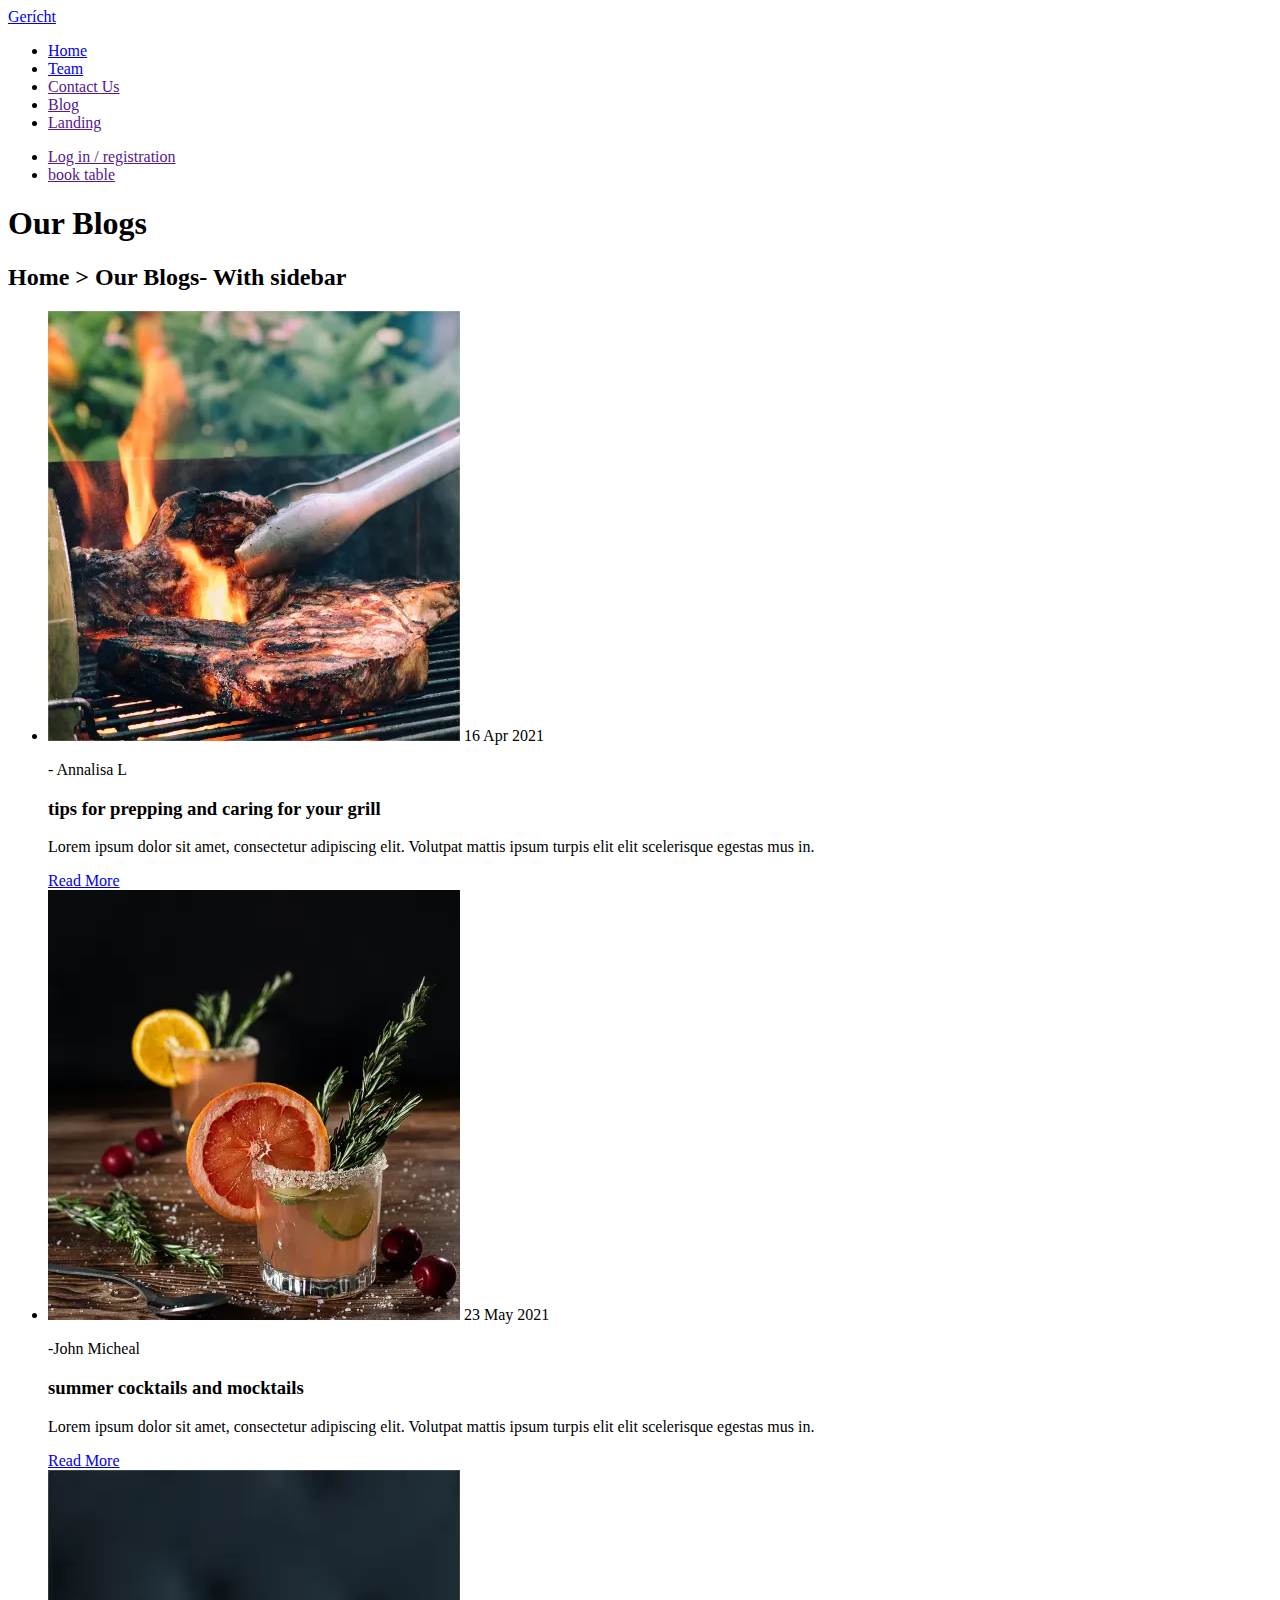
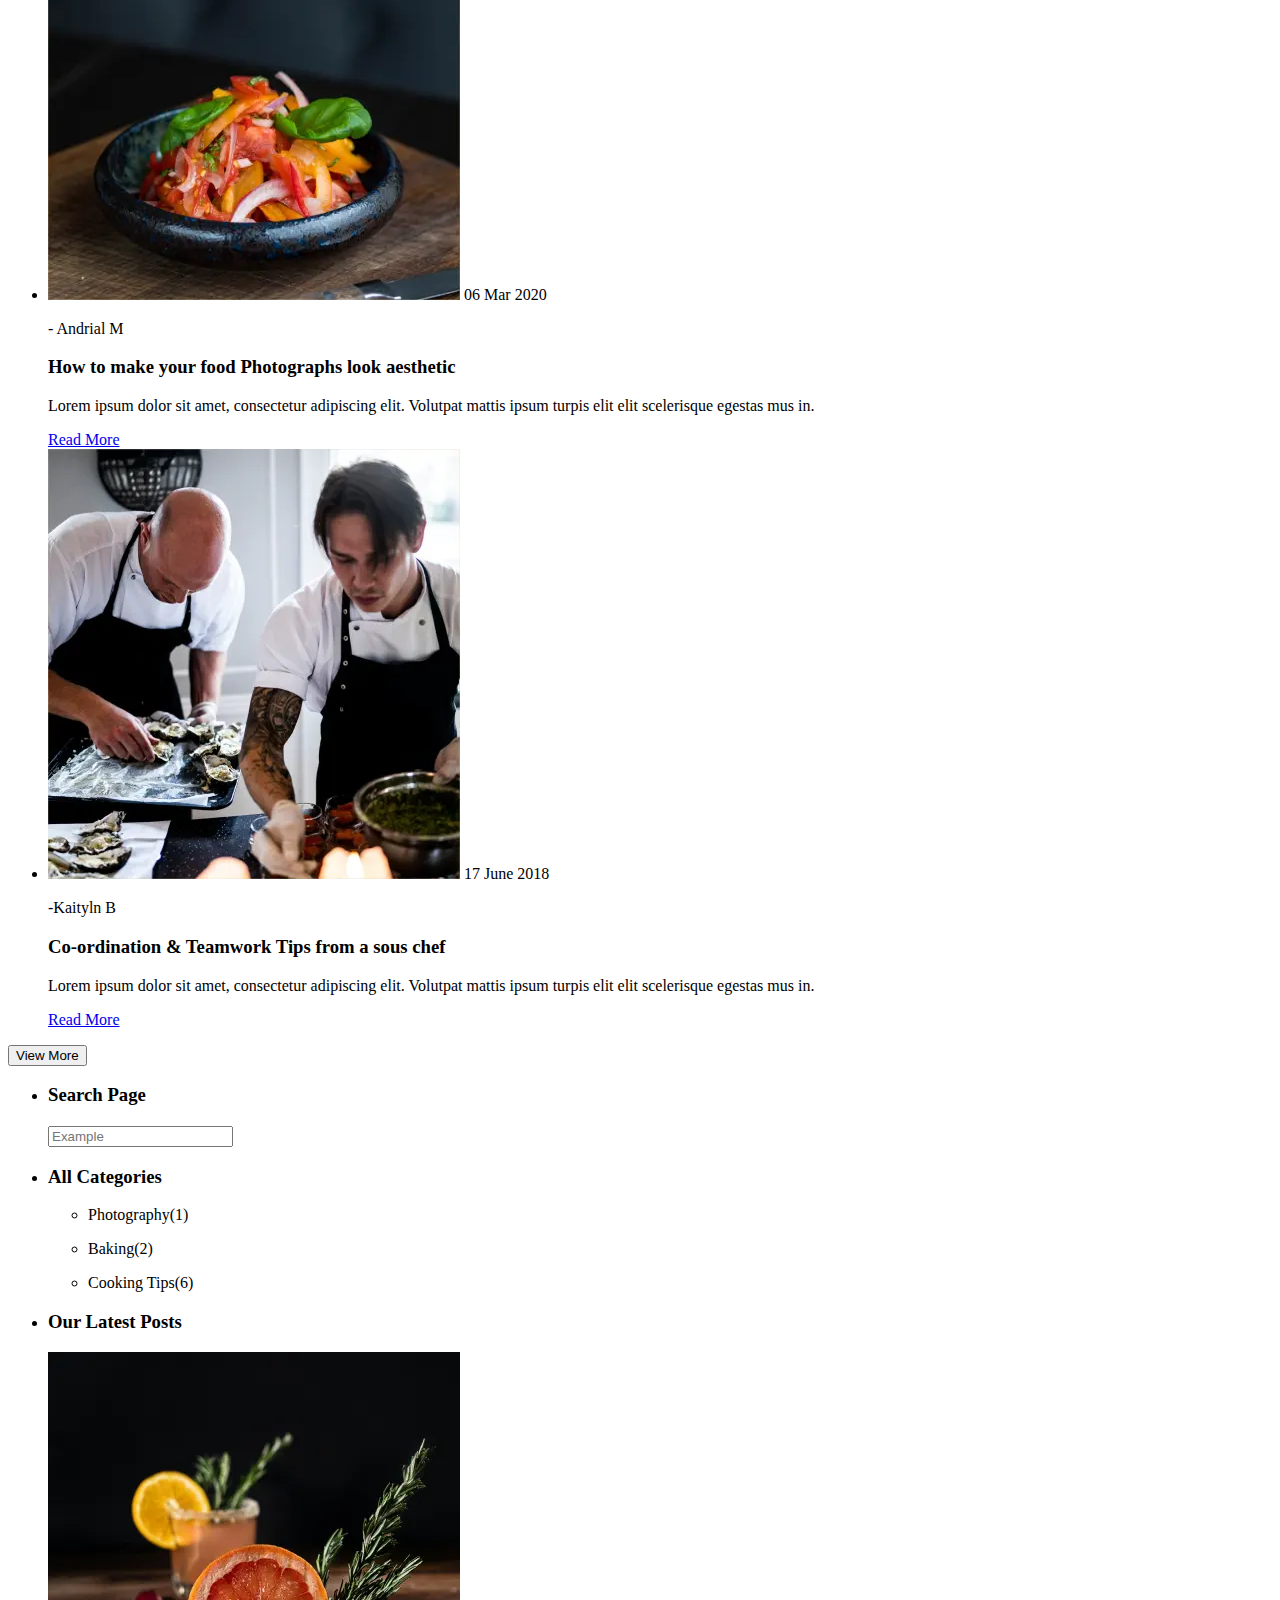
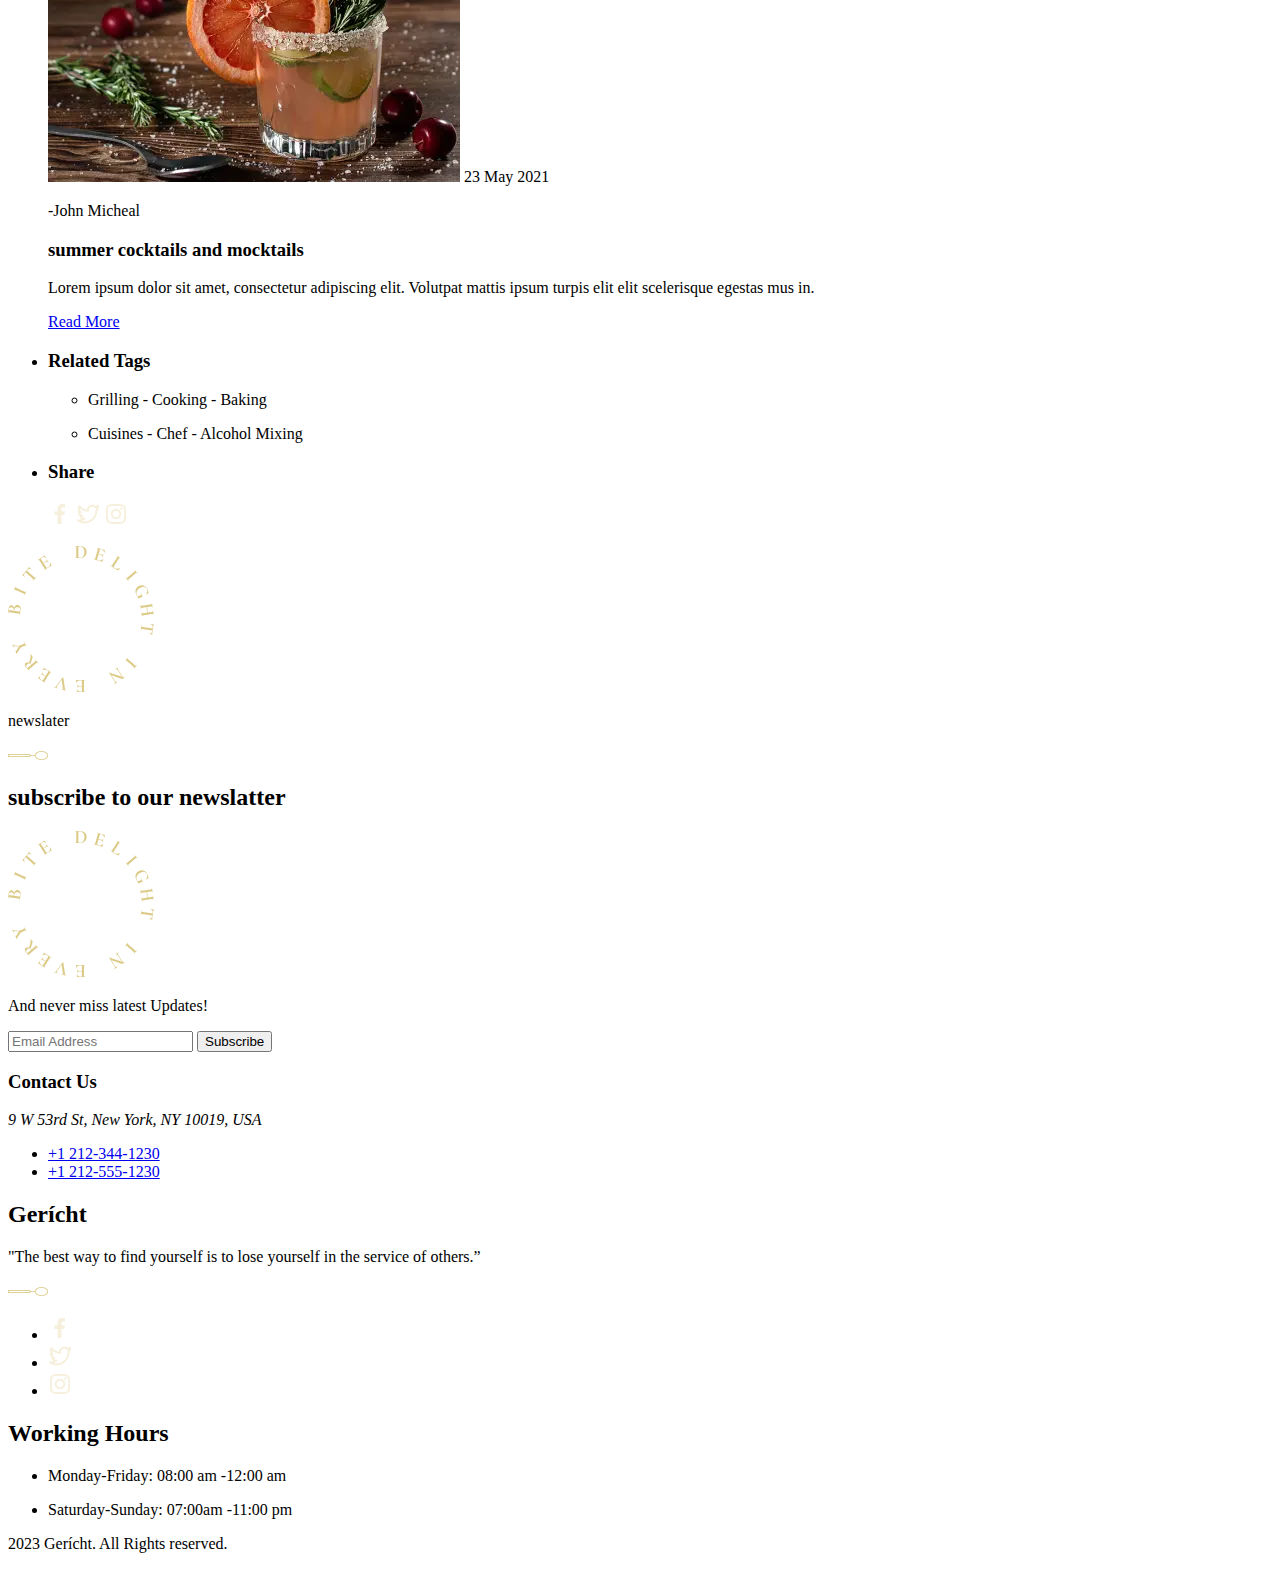
<file: pages/blog.html>
<!DOCTYPE html>
<html lang="en">
  <head>
    <meta charset="UTF-8" />
    <meta name="viewport" content="width=device-width, initial-scale=1.0" />
    <title>blog</title>
  </head>
  <body>
    <header>
      <nav>
        <a href="../index.html">Gerícht</a>
        <ul>
          <li><a href="../index.html">Home</a></li>
          <li><a href="./team.html">Team</a></li>
          <li><a href="">Contact Us</a></li>
          <li><a href="">Blog</a></li>
          <li><a href="">Landing</a></li>
        </ul>
        <ul>
          <li><a href="">Log in / registration</a></li>
          <li><a href="">book table</a></li>
        </ul>
      </nav>
    </header>
    <main>
      <!-- hero -->
      <section>
        <h1>Our Blogs</h1>
        <h2>Home > Our Blogs- With sidebar</h2>
      </section>
      <!-- blog -->
      <section>
        <div>
          <ul>
            <li>
              <article>
                <img src="../img/blog1steak.webp" alt="steak" />
                <time datetime="2021-04-16">16 Apr 2021 </time>
                <p>- Annalisa L</p>
                <h3>tips for prepping and caring for your grill</h3>
                <p>
                  Lorem ipsum dolor sit amet, consectetur adipiscing elit.
                  Volutpat mattis ipsum turpis elit elit scelerisque egestas mus
                  in.
                </p>
                <a href="#">Read More</a>
              </article>
            </li>
            <li>
              <article>
                <img src="../img/blog1drink.webp" alt="drink" />
                <time datetime="2021-05-23">23 May 2021</time>
                <p>-John Micheal</p>
                <h3>summer cocktails and mocktails</h3>
                <p>
                  Lorem ipsum dolor sit amet, consectetur adipiscing elit.
                  Volutpat mattis ipsum turpis elit elit scelerisque egestas mus
                  in.
                </p>
                <a href="#">Read More</a>
              </article>
            </li>
            <li>
              <article>
                <img src="../img/blog1salad.webp" alt="salad" />
                <time datetime="2020-03-06">06 Mar 2020</time>
                <p>- Andrial M</p>
                <h3>How to make your food Photographs look aesthetic</h3>
                <p>
                  Lorem ipsum dolor sit amet, consectetur adipiscing elit.
                  Volutpat mattis ipsum turpis elit elit scelerisque egestas mus
                  in.
                </p>
                <a href="#">Read More</a>
              </article>
            </li>
            <li>
              <article>
                <img src="../img/blog1shef.webp" alt="shef" />
                <time datetime="2018-07-17">17 June 2018</time>
                <p>-Kaityln B</p>
                <h3>Co-ordination & Teamwork Tips from a sous chef</h3>
                <p>
                  Lorem ipsum dolor sit amet, consectetur adipiscing elit.
                  Volutpat mattis ipsum turpis elit elit scelerisque egestas mus
                  in.
                </p>
                <a href="#">Read More</a>
              </article>
            </li>
          </ul>
          <button type="button">View More</button>
        </div>
        <aside>
            <ul>
                <li>
                    <article>
                        <h3>Search Page</h3>
                        <input type="text" placeholder="Example">
                        <img src="../img/blog1magnify.png" alt="lupa">

                    
                    </article>
                </li>
                <li>
                    <article>
                        <h3>All Categories</h3>
                        <ul>
                            <li>
                                <p><span>Photography</span><span>(1)</span></p>

                            </li>
                            <li>
                                <p><span>Baking</span><span>(2)</span></p>

                            </li>
                            <li>
                                <p><span>Cooking Tips</span><span>(6)</span></p>

                            </li>
                        </ul>
                        
                    </article>
                </li>
                <li>
                    <article>
                        <h3>Our Latest Posts</h3>
                        <img src="../img/blog1drink.webp" alt="drink" />
                        <time datetime="2021-05-23">23 May 2021</time>
                        <p>-John Micheal</p>
                        <h3>summer cocktails and mocktails</h3>
                        <p>
                          Lorem ipsum dolor sit amet, consectetur adipiscing elit.
                          Volutpat mattis ipsum turpis elit elit scelerisque egestas mus
                          in.
                        </p>
                        <a href="#">Read More</a>
                      
                        
                    </article>
                </li>
                <li>
                    <article>
                        <h3>Related Tags</h3>
                        <ul>
                            <li>
                                <p>Grilling - Cooking - Baking</p>
                            </li>
                            <li>
                                <p>Cuisines - Chef - Alcohol Mixing</p>
                            </li>
                        </ul>
                    </article>
                </li>
                <li>
                    <article>
                            <h3>Share</h3>
                            <img src="../img/u_facebook-f.png" alt="faceboook">
                            <img src="../img/u_twitter-alt.png" alt="twitter">
                            <img src="../img/u_instagram.png" alt="instagram">
                    </article>
                </li>
            </ul>
        </aside>
        <img src="../img/logo.png" alt="logo">
      </section>
    </main>
    <footer>
      <section>
        <p>newslater</p>
        <img src="../img/spoonuwu.png" alt="spoon" />
        <h2>subscribe to our newslatter</h2>
        <img src="../img/logo.png" alt="logo" />
        <p>And never miss latest Updates!</p>
        <form>
          <input type="email" placeholder="Email Address" />
          <button type="submit">Subscribe</button>
        </form>
      </section>
      <section>
        <div>
          <h3>Contact Us</h3>
          <address>9 W 53rd St, New York, NY 10019, USA</address>
          <ul>
            <li>
              <a href="tel:+12123441230">+1 212-344-1230</a>
            </li>
            <li>
              <a href="tel:+12125551230">+1 212-555-1230</a>
            </li>
          </ul>
        </div>
        <div>
          <h2>Gerícht</h2>
          <p>
            "The best way to find yourself is to lose yourself in the service of
            others.”
          </p>
          <img src="../img/spoonuwu.png" alt="spoon" />
          <ul>
            <li>
              <a href="">
                <img src="../img/u_facebook-f.png" alt="faceboook" />
              </a>
            </li>
            <li>
              <a href="">
                <img src="../img/u_twitter-alt.png" alt="twitter" />
              </a>
            </li>
            <li>
              <a href="">
                <img src="../img/u_instagram.png" alt="instagram" />
              </a>
            </li>
          </ul>
        </div>
        <div>
          <h2>Working Hours</h2>
          <ul>
            <li>
              <p>Monday-Friday: 08:00 am -12:00 am</p>
            </li>
            <li>
              <p>Saturday-Sunday: 07:00am -11:00 pm</p>
            </li>
          </ul>
        </div>
        <p>2023 Gerícht. All Rights reserved.</p>
      </section>
    </footer>
  </body>
</html>
</file>
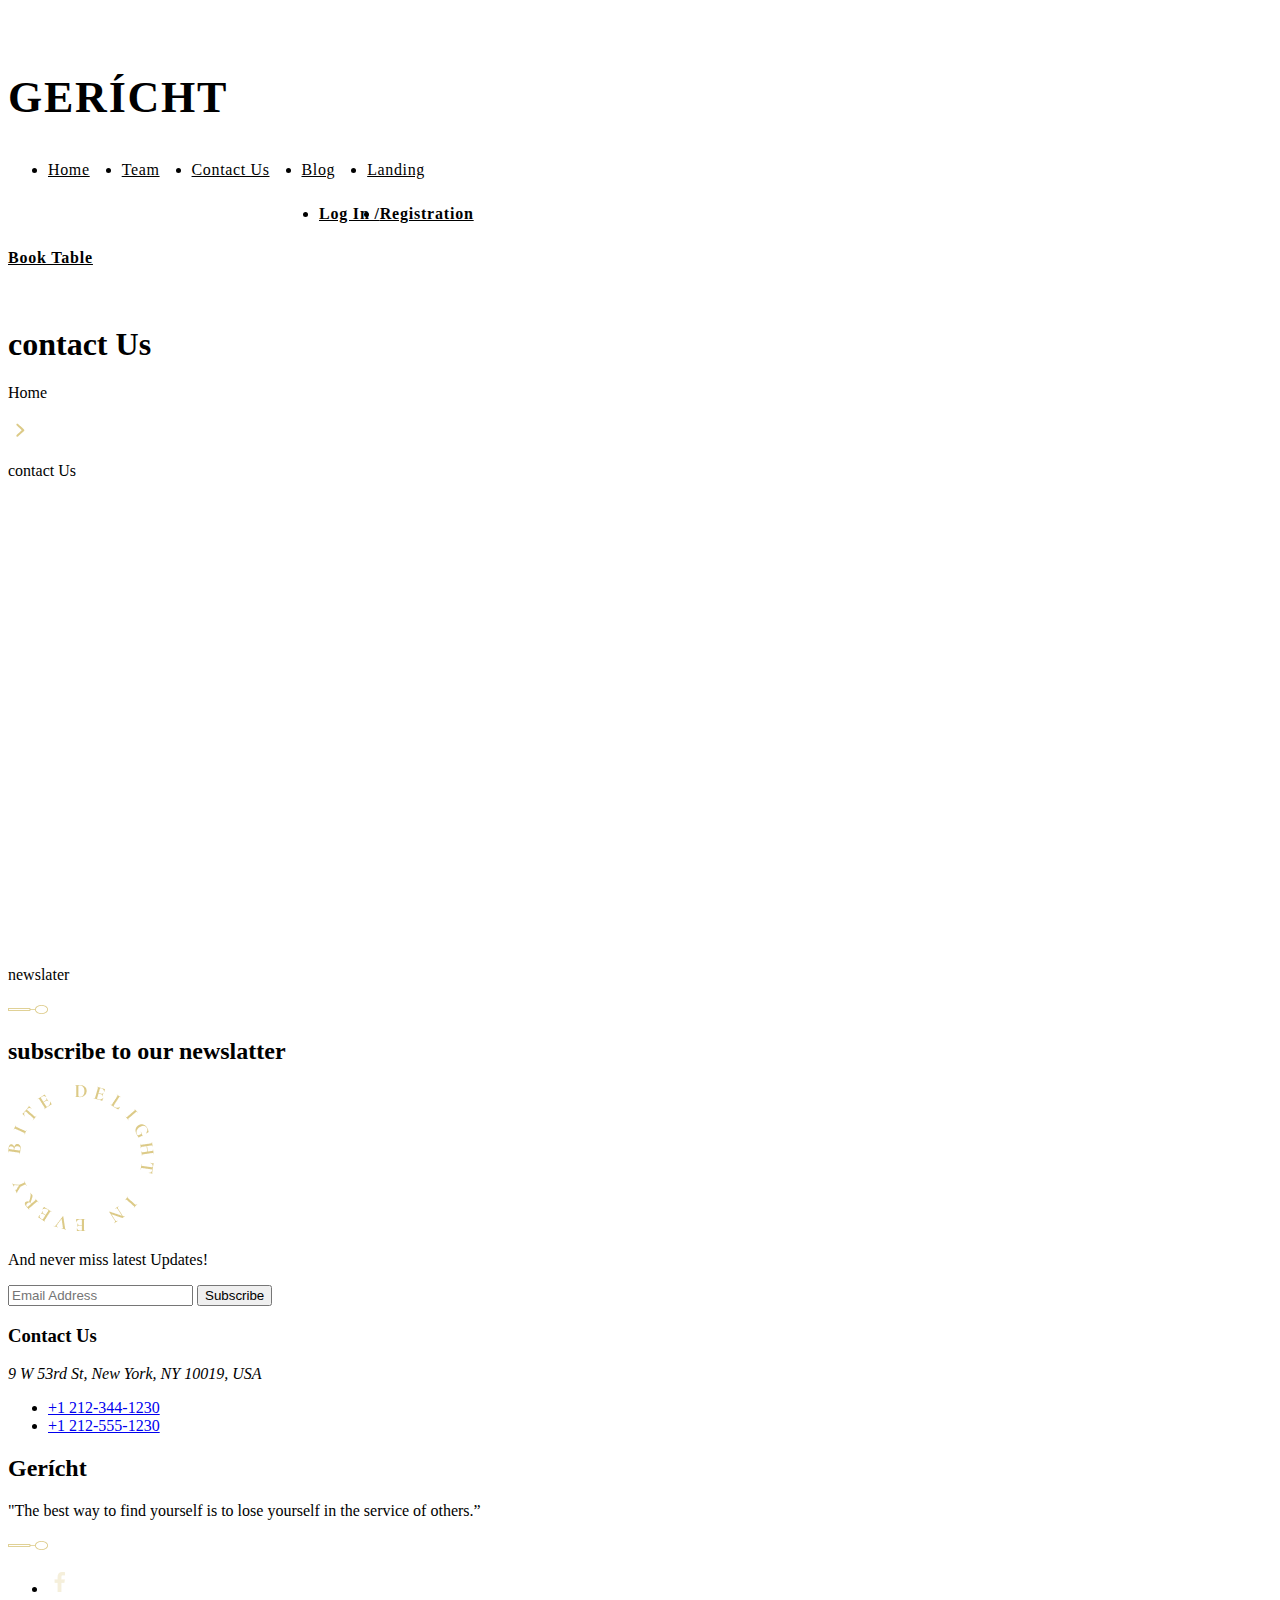
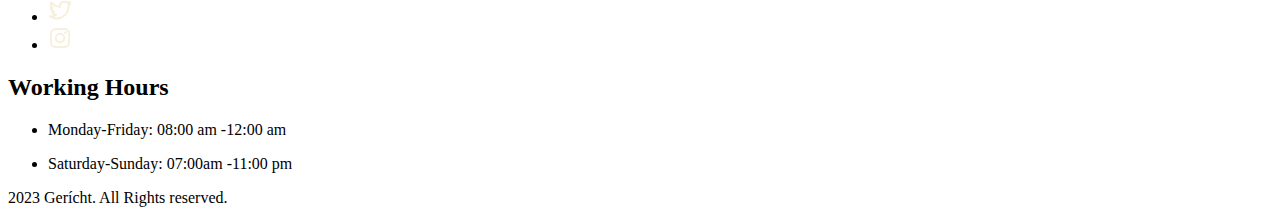
<file: pages/contacts.html>
<!DOCTYPE html>
<html lang="en">
<head>
    <meta charset="UTF-8">
    <meta name="viewport" content="width=device-width, initial-scale=1.0">
    <title>Document</title>
    <link rel="stylesheet" href="../style/pages-style/main-page.css">
</head>
<body>
    <header class="header">
        <div class="container">
          <h1 class="header-title">Gerícht</h1>
          <nav class="header-navigation">
            <ul class="header-list">
              <li class="header-item">
                <a class="header-link" href="../index.html">Home</a>
              </li>
              <li class="header-item">
                <a class="header-link" href="./team.html">Team</a>
              </li>
              <li class="header-item">
                <a class="header-link" href="./contacts.html">Contact Us</a>
              </li>
              <li class="header-item"><a class="header-link" href="./blog.html">Blog</a></li>
              <li class="header-item">
                <a class="header-link" href="./services.html">Landing</a>
              </li>
            </ul>
          </nav>
          <ul class="header-autorizations">
            <li class="header-autorization">
              <a class="header-login" href="">Log In /</a>
            </li>
            <li class="header-autorization">
              <a class="header-reg" href="">Registration</a>
            </li>
          </ul>
          <a class="header-menu" href="">book table</a>
        </div>
      </header>
      <main>
        <!-- hero -->
        <section>
            <h1>contact Us</h1>
            <p>Home</p>
            <img src="../img/arrow.png" alt="arrow">
            <p>contact Us</p>
        </section>
        <!-- map -->
        <section>
            <iframe src="https://www.google.com/maps/embed?pb=!1m18!1m12!1m3!1d7331.033086043915!2d24.02807324732827!3d49.837487971955845!2m3!1f0!2f0!3f0!3m2!1i1024!2i768!4f13.1!3m3!1m2!1s0x473add690d73c727%3A0x1c8931862c074ff6!2z0LLRg9C70LjRhtGPINCQ0LrQsNC00LXQvNGW0LrQsCDQkdC-0LPQvtC80L7Qu9GM0YbRjywgNiwg0JvRjNCy0ZbQsiwg0JvRjNCy0ZbQstGB0YzQutCwINC-0LHQu9Cw0YHRgtGMLCA3OTAwMA!5e0!3m2!1suk!2sua!4v1695477294990!5m2!1suk!2sua" width="600" height="450" style="border:0;" allowfullscreen="" loading="lazy" referrerpolicy="no-referrer-when-downgrade"></iframe>
        </section>
        <!-- subscribe -->
        <section></section>
      </main>
      <footer>
        <section>
            <p>newslater</p>
            <img src="../img/spoonuwu.png" alt="spoon">
            <h2>subscribe to our newslatter</h2>
            <img src="../img/logo.png" alt="logo">
            <p> And never miss latest Updates!</p>
            <form>
            <input type="email" placeholder="Email Address">
            <button type="submit">Subscribe</button>
            </form>
        </section>
        <section>
            <div>
                <h3>Contact Us</h3>
                <address>9 W 53rd St, New York, NY 10019, USA</address>
                <ul>
                    <li>
                        <a href="tel:+12123441230">+1 212-344-1230</a>
                    </li>
                    <li>
                        <a href="tel:+12125551230">+1 212-555-1230</a>
                    </li>
                </ul>
            </div>
            <div>
                <h2>
                    Gerícht
                </h2>
                <p>"The best way to find yourself is to lose yourself in the service of others.”</p>
                <img src="../img/spoonuwu.png" alt="spoon">
                <ul>
                    <li>
                        <a href="">
                            <img src="../img/u_facebook-f (1).png" alt="faceboook">
                        </a>
                    </li>
                    <li>
                        <a href="">
                            <img src="../img/u_twitter-alt (1).png" alt="twitter">
                        </a>
                    </li>
                    <li>
                        <a href="">
                            <img src="../img/u_instagram (1).png" alt="instagram">
                        </a>
                    </li>
                </ul>
            </div>
            <div>
                <h2>Working Hours</h2>
                <ul>
                    <li>
                        <p>Monday-Friday:
                            08:00 am -12:00 am</p>
                    </li>
                    <li>
                        <p>Saturday-Sunday:
                            07:00am -11:00 pm</p>
                    </li>
                </ul>
            </div>
            <p>2023 Gerícht. All Rights reserved.</p>
        </section>
    </footer>
</body>
</html>
</file>
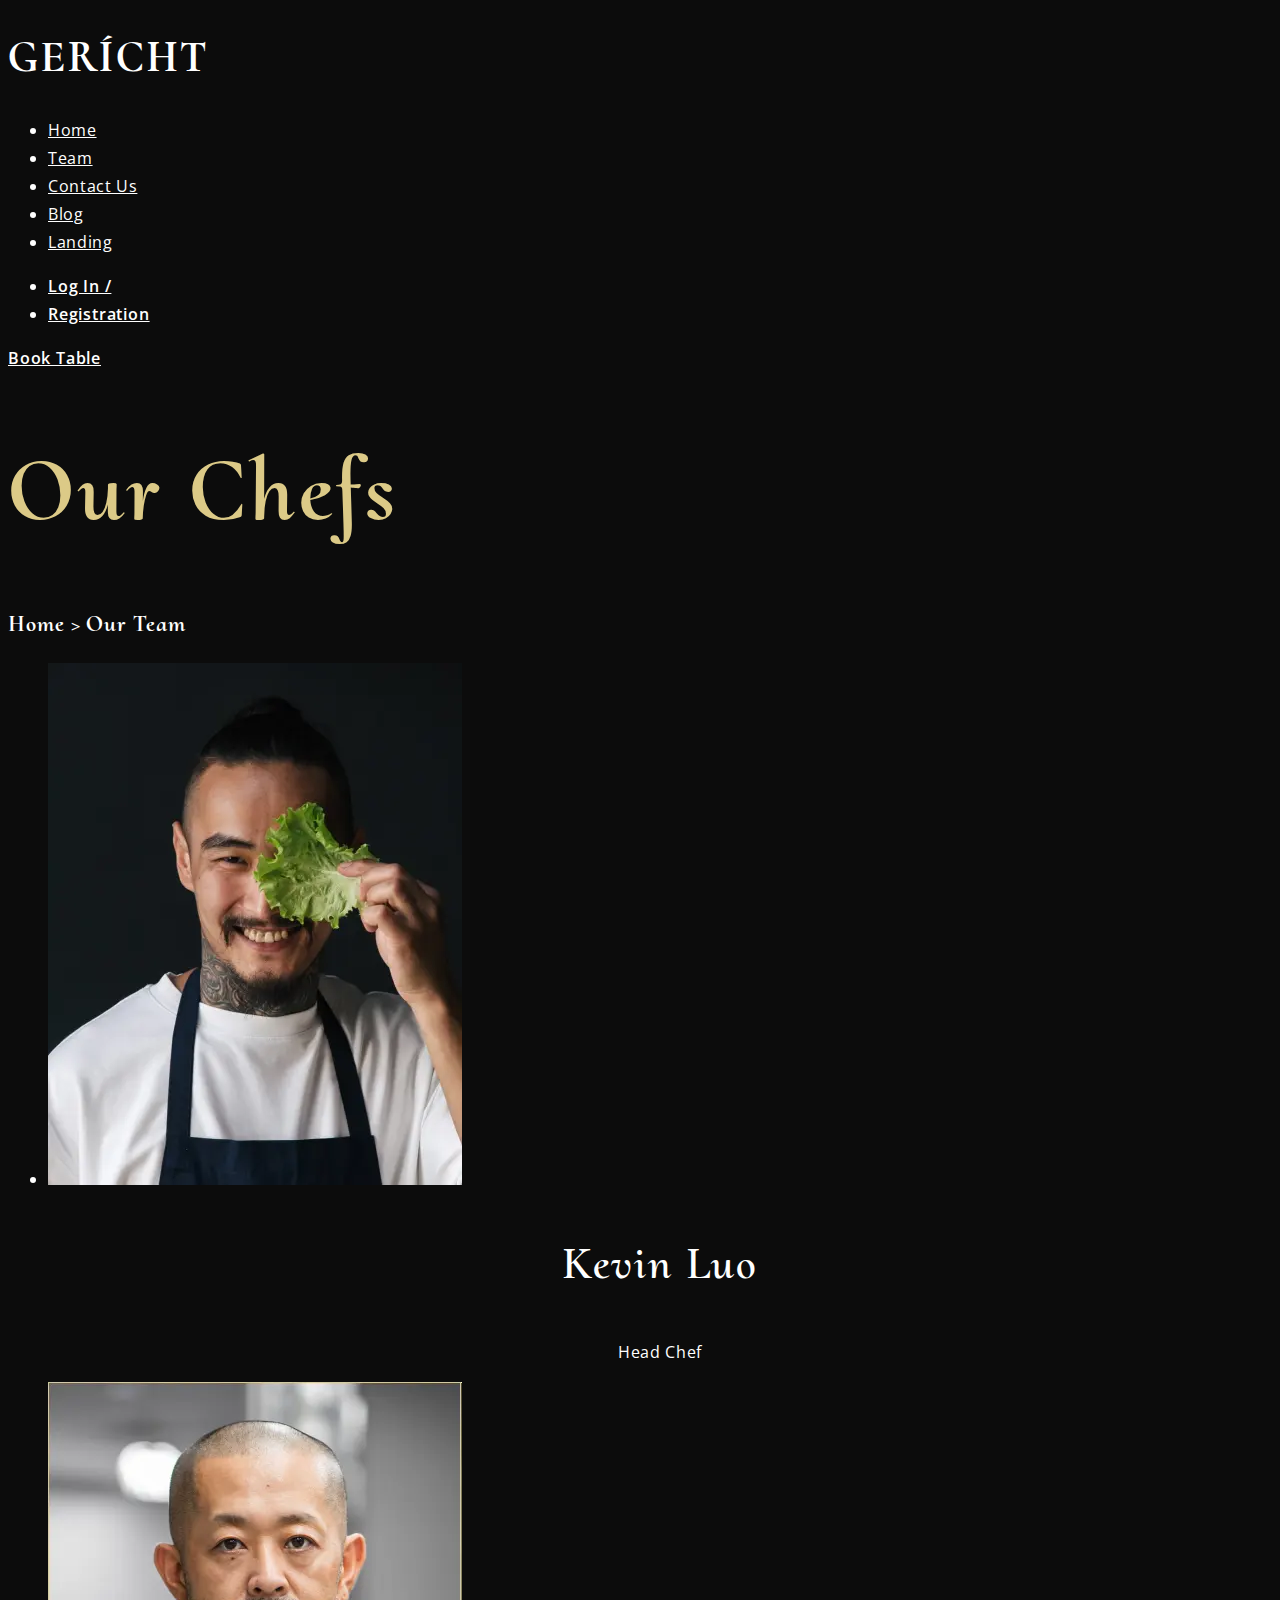
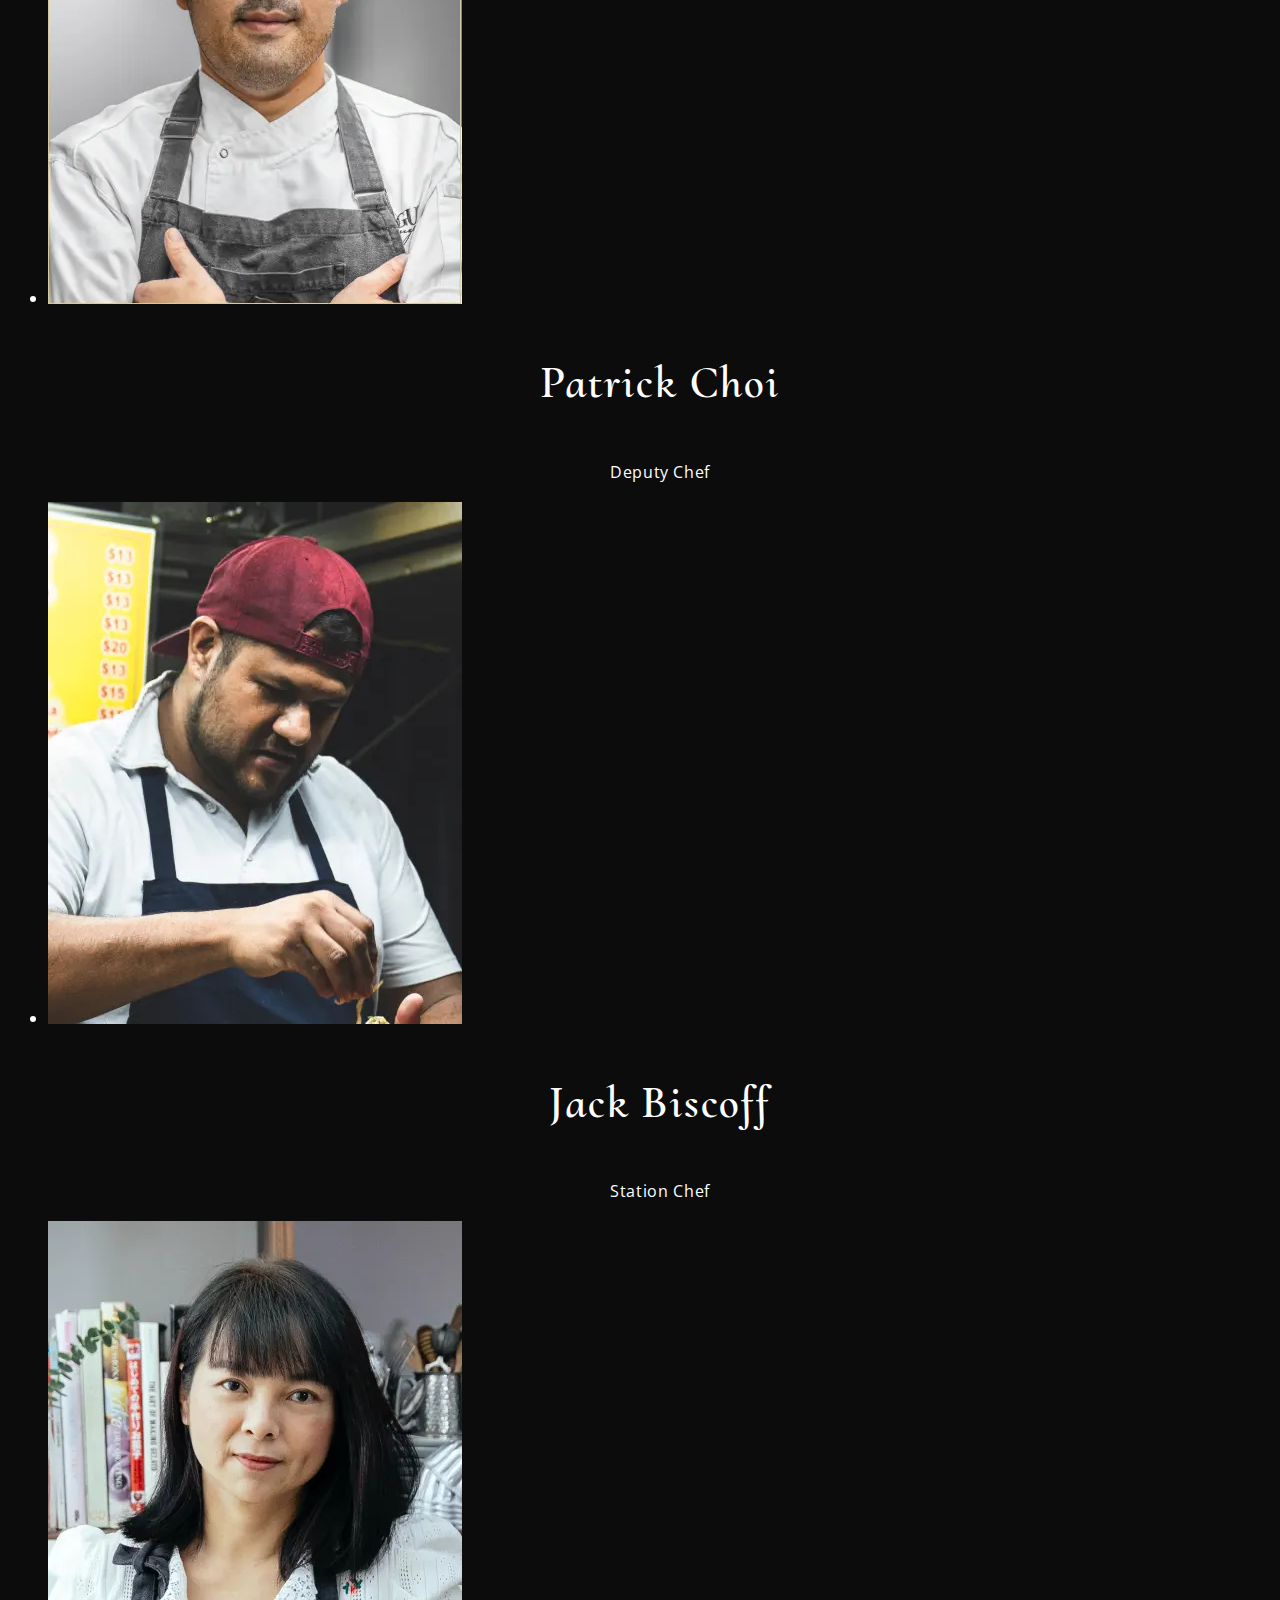
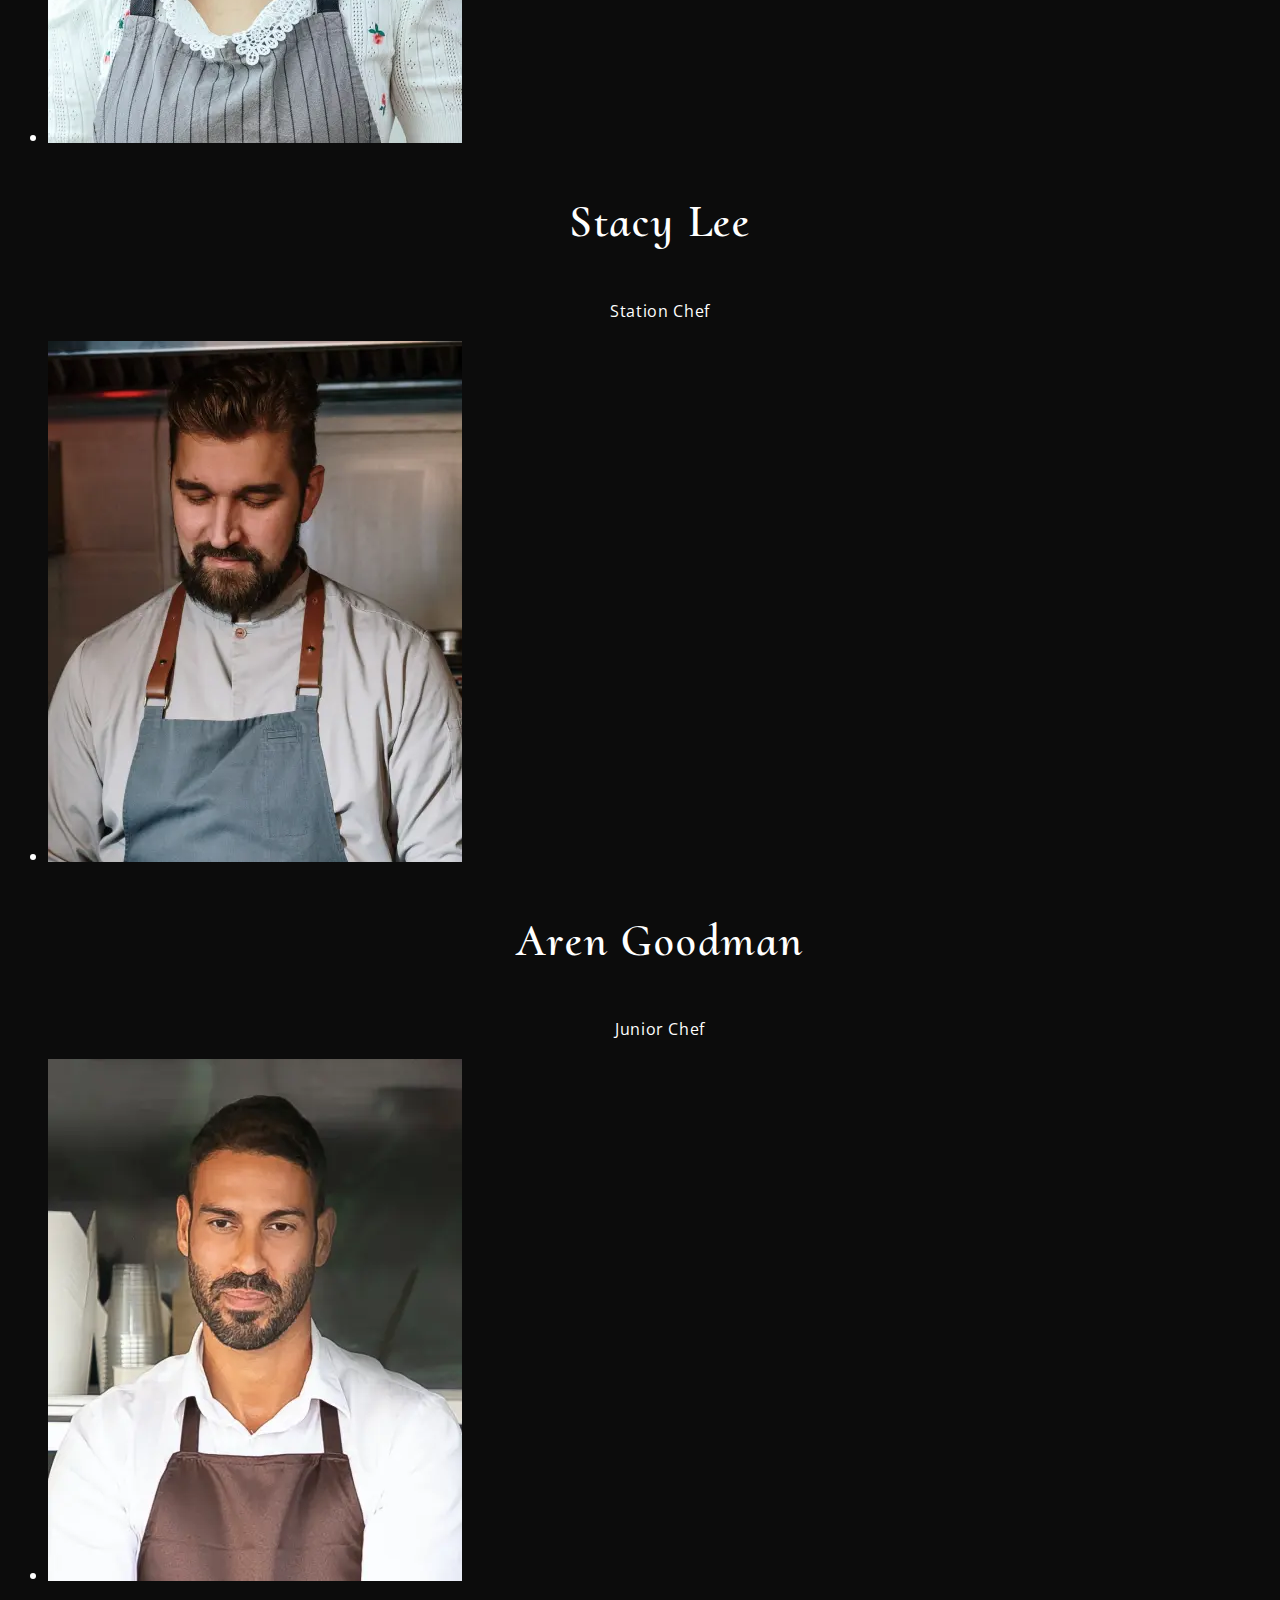
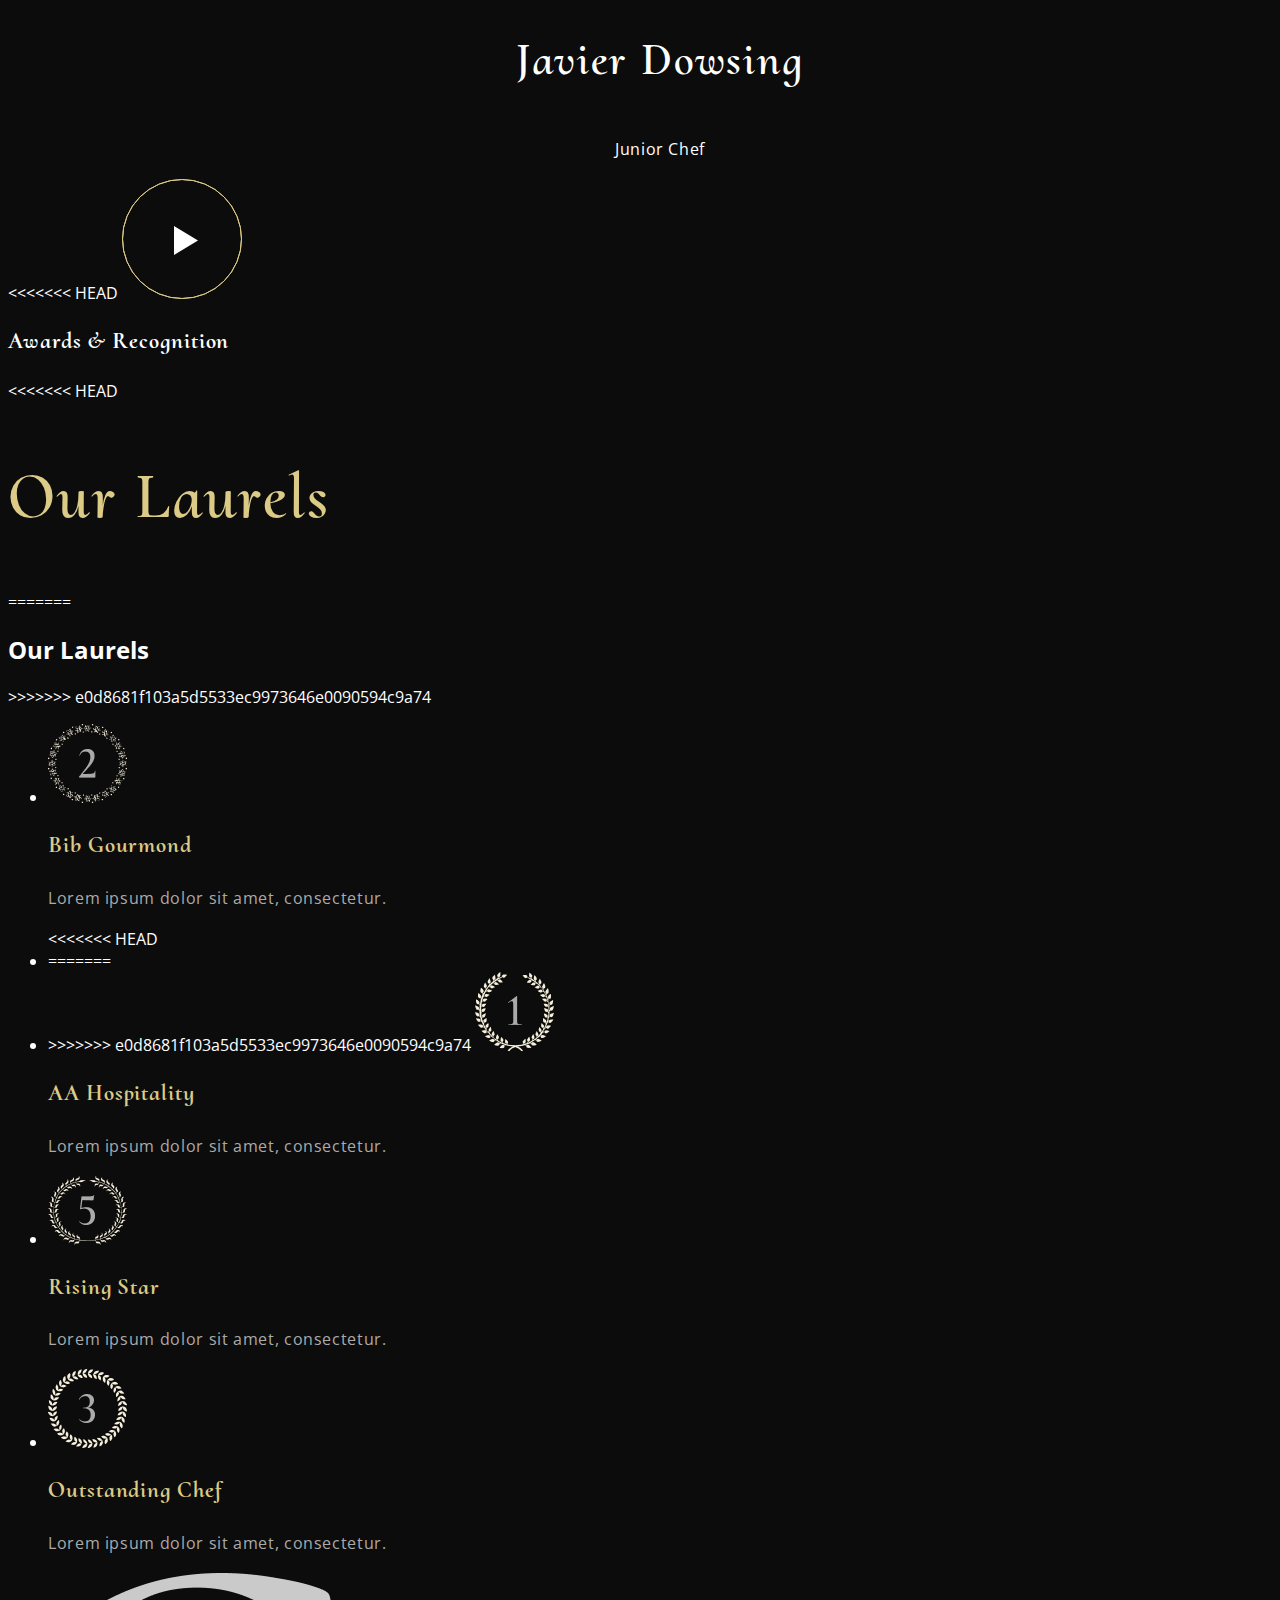
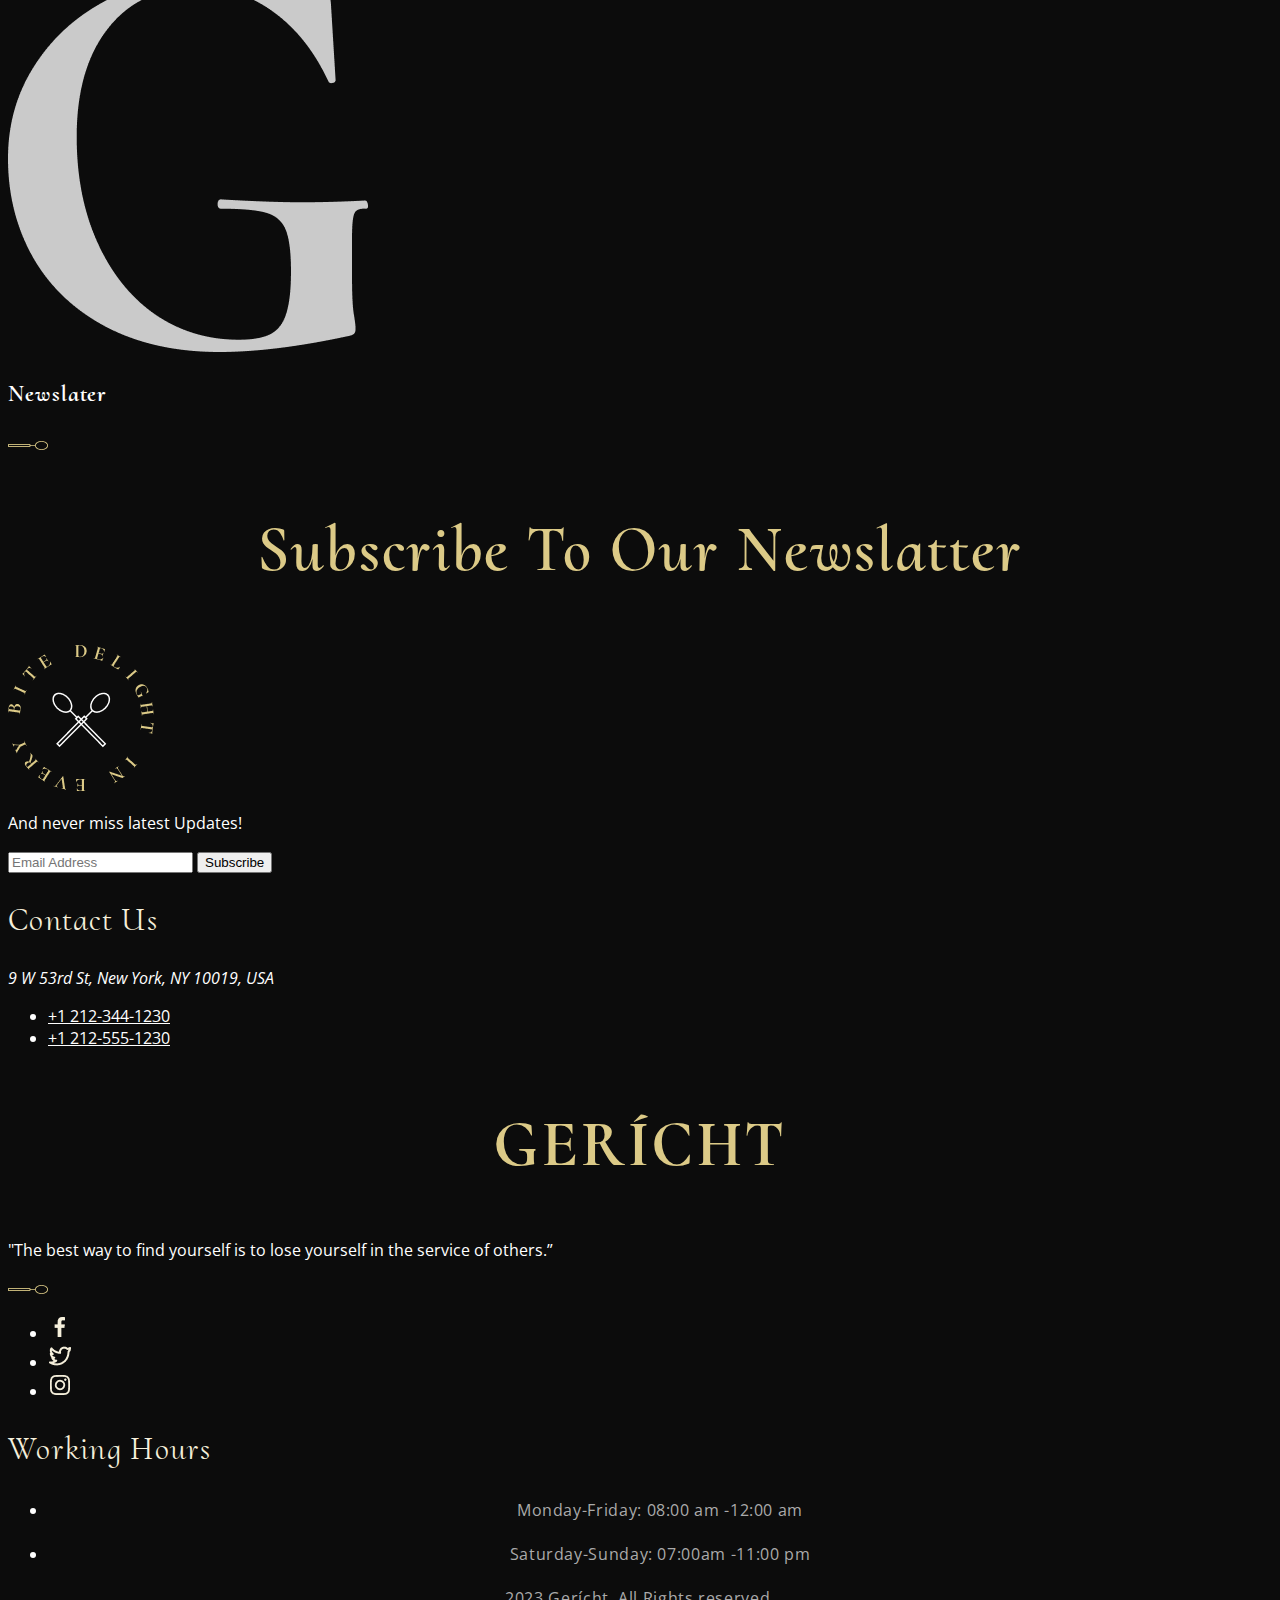
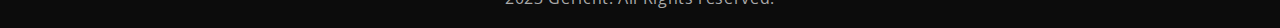
<file: pages/team.html>
<!DOCTYPE html>
<html lang="en">
<head>
    <meta charset="UTF-8">
    <meta name="viewport" content="width=device-width, initial-scale=1.0">
    <title>Team</title>
    <link rel="preconnect" href="https://fonts.googleapis.com">
<link rel="preconnect" href="https://fonts.gstatic.com" crossorigin>
<link href="https://fonts.googleapis.com/css2?family=Cormorant+Upright:wght@400;600;700&family=Open+Sans:ital,wght@0,400;0,600;1,400&display=swap" rel="stylesheet">
    <link rel="stylesheet" href="../style/team.css">
</head>
<body>
    <header class="header">
        <div class="container">
          <h1 class="header-title">Gerícht</h1>
          <nav class="header-navigation">
            <ul class="header-list">
              <li class="header-item">
                <a class="header-link" href="../index.html">Home</a>
              </li>
              <li class="header-item">
                <a class="header-link" href="./team.html">Team</a>
              </li>
              <li class="header-item">
                <a class="header-link" href="./contacts.html">Contact Us</a>
              </li>
              <li class="header-item"><a class="header-link" href="./blog.html">Blog</a></li>
              <li class="header-item">
                <a class="header-link" href="./services.html">Landing</a>
              </li>
            </ul>
          </nav>
          <ul class="header-autorizations">
            <li class="header-autorization">
              <a class="header-login" href="">Log In /</a>
            </li>
            <li class="header-autorization">
              <a class="header-reg" href="">Registration</a>
            </li>
          </ul>
          <a class="header-menu" href="">book table</a>
        </div>
      </header>
    <main>
        <!-- hero --> 
        <section class="hero"> 
            <h1 class="hero-title">Our Chefs</h1>
            <p class="hero-text">Home > Our Team</p>
        </section>
        <!-- team -->
        <section class="team">
            <h2 hidden class="team-title">Our Team</h2>
            <ul class="team-list">
                <li class="team-item">
                    <article class="team-article">
                        <img class="team-photo" src ="../img/worker-1.webp" alt="Kevin Luo">
                        <h3 class="team-name">Kevin Luo</h3>
                        <p class="team-position">Head Chef</p>
                    </article>
                </li>
                <li class="team-item">
                    <article class="team-article">
                        <img class="team-photo" src="../img/worker-2.webp" alt="Patrick Choi">
                        <h3 class="team-name">Patrick Choi</h3>
                        <p class="team-position">Deputy Chef</p>
                    </article>
                </li>
                <li class="team-item">
                    <article class="team-article">
                        <img class="team-photo" src="../img/worker-3.webp" alt="Jack Biscoff">
                        <h3 class="team-name">Jack Biscoff</h3>
                        <p class="team-position">Station Chef</p>
                    </article>
                </li>
                <li class="team-item">
                    <article class="team-article">
                        <img class="team-photo" src="../img/worker-4.webp" alt="Stacy Lee">
                        <h3 class="team-name">Stacy Lee</h3>
                        <p class="team-position">Station Chef</p>
                    </article>
                </li>
                <li class="team-item">
                    <article class="team-article">
                        <img class="team-photo" src="../img/worker-5.webp" alt="Aren Goodman">
                        <h3 class="team-name">Aren Goodman</h3>
                        <p class="team-position">Junior Chef</p>
                    </article>
                </li>
                <li class="team-item">
                    <article class="team-article">
                        <img class="team-photo" src="../img/worker-6.webp" alt="Javier Dowsing">
                        <h3 class="team-name">Javier Dowsing</h3>
                        <p class="team-position">Junior Chef</p>
                    </article>
                </li>
            </ul>
        </section>

        <!-- video -->
        <section class="video">
<<<<<<< HEAD
            <svg class="video-icon"  xmlns="http://www.w3.org/2000/svg" width="120" height="120" viewBox="0 0 120 120" fill="none">
                <circle  cx="60" cy="60" r="59.5" stroke="#DCCA87"/>
=======
            <svg class="video-icon" xmlns="http://www.w3.org/2000/svg" width="120" height="120" viewBox="0 0 120 120" fill="none">
                <circle cx="60" cy="60" r="59.5" stroke="#DCCA87"/>
>>>>>>> e0d8681f103a5d5533ec9973646e0090594c9a74
                <path d="M76 61.5L52 76V47L76 61.5Z" fill="white"/>
              </svg>
        </section>
                <!-- menu -->
        <section class="menu">
            <div class="menu-box">
            <p class="menu-info">Awards & recognition</p>
<<<<<<< HEAD
            <h2 class="menu-tite">Our Laurels</h2>
=======
            <h2 class="menu-title">Our Laurels</h2>
>>>>>>> e0d8681f103a5d5533ec9973646e0090594c9a74
            <ul class="menu-list">
                <li class="menu-item">
                    <img class="menu-img" src="../img/menu2.png" alt="number2">
                    <h3 class="menu-subtitle">Bib Gourmond</h3>
                    <p class="menu-text">Lorem ipsum dolor sit amet, consectetur.</p>
                </li>
<<<<<<< HEAD
                <li class="menu-item" >
=======
                <li class="menu-item"> 
>>>>>>> e0d8681f103a5d5533ec9973646e0090594c9a74
                    <img class="menu-img" src="../img/menu1.png" alt="number1">
                    <h3 class="menu-subtitle">AA Hospitality </h3>
                    <p class="menu-text">Lorem ipsum dolor sit amet, consectetur.</p>
                </li>
                <li class="menu-item">
                    <img class="menu-img" src="../img/menu5.png" alt="number5">
                    <h3 class="menu-subtitle">Rising Star</h3>
                    <p class="menu-text">Lorem ipsum dolor sit amet, consectetur.</p>
                </li>
                <li class="menu-item">
                    <img class="menu-img" src="../img/menu3.png" alt="number3">
                    <h3 class="menu-subtitle">Outstanding Chef</h3>
                    <p class="menu-text">Lorem ipsum dolor sit amet, consectetur.</p>
                </li>
            </ul>
        </div>
        <img class="menu-photo" src="../img/g.png" alt="G">
        </section>
    </main>
    <footer >
        <section class="subscribe">
            <p class="subscribe-slogan">newslater</p>
            <img src="../img/spoonuwu.png" alt="spoon" class="subscribe-spoon">
            <h2 class="subscribe-title">subscribe to our newslatter</h2>
            <img src="../img/logo.png" alt="logo" class="subscribe-logo">
            <p class="subscribe-info"> And never miss latest Updates!</p>
            <form class="subscribe-form">
            <input type="email" placeholder="Email Address" class="subscribe-input">
            <button type="submit" class="subscribe-btn">Subscribe</button>
            </form>
        </section>
        <section class="contact">
            <div class="contact-box">
                <h2 class="contact-title">Contact Us</h2>
                <address class="contact-addres">9 W 53rd St, New York, NY 10019, USA</address>
                <ul class="contact-list">
                    <li class="contact-item">
                        <a href="tel:+12123441230" class="contact-link">+1 212-344-1230</a>
                    </li>
                    <li class="contact-list">
                        <a href="tel:+12125551230" class="contact-link">+1 212-555-1230</a>
                    </li>
                </ul>
            </div>
            <div class="contact-box">
                <h2 class="contact-logo">
                    Gerícht
                </h2>
                <p class="contact-info">"The best way to find yourself is to lose yourself in the service of others.”</p>
                <img src="../img/spoonuwu.png" alt="spoon" class="contact-spoon">
                <ul class="contact-socials">
                    <li class="contact-social">
                        <a href="" class="contact-path">
                            <img src="../img/u_facebook-f (1).png" alt="faceboook" class="contact-icon">
                        </a>
                    </li>
                    <li class="contact-social">
                        <a href="" class="contact-path">
                            <img src="../img/u_twitter-alt (1).png" alt="twitter" class="contact-icon">
                        </a>
                    </li>
                    <li class="contact-path">
                        <a href="">
                            <img src="../img/u_instagram (1).png" alt="instagram" class="contact-icon">
                        </a>
                    </li>
                </ul>
            </div>
            <div class="contact-box">
                <h2 class="contact-title">Working Hours</h2>
                <ul class="contact-list">
                    <li class="contact-item">
                        <p class="contact-schedule">Monday-Friday:
                            08:00 am -12:00 am</p>
                    </li>
                    <li class="list">
                        <p class="contact-schedule">Saturday-Sunday:
                            07:00am -11:00 pm</p>
                    </li>
                </ul>
            </div>
            <p class="contact-copyright">2023 Gerícht. All Rights reserved.</p>
        </section>
    </footer>
</body>
</html>
</file>
<file: style/common.css>
:root {
  
    --accent-color: #dcca87;
  --title-color: #fff;
  --text-color: #aaa;
  --background-color: #0c0b08;
  --decor-color: #f5efdb;
}
body {
  font-family: "Cormorant Upright";
background-color: var(--background-color);
}

.container {
  max-width: 1330px;
  padding-left: 15px;
  padding-right: 15px;
  margin-left: auto;
  margin-right: auto;
  outline: red solid;
}
button {
    cursor: pointer;
}
</file>
<file: style/pages-style/main-page.css>
.header-container {
  display: flex;
  align-items: center;
}

.header {
  padding: 32px 0;
}

.header-title {
  color: var(--title-color);
  font-size: 44px;
  font-weight: 700;
  line-height: 1.3;
  letter-spacing: 1.76px;
  text-transform: uppercase;
}

.header-navigation {
  margin-left: auto;
}

.header-list {
  display: flex;
  gap: 32px;
}

.header-autorizations {
  display: flex;
  margin-left: 271px;
  margin-right: 100px;
}

.header-link {
  color: var(--title-color);
  font-size: 16px;
  font-weight: 400;
  line-height: 175%;
  letter-spacing: 0.64px;
}

.header-login,
.header-reg {
  color: var(--title-color);
  font-family: Open Sans;
  font-size: 16px;
  font-weight: 600;
  line-height: 175%;
  letter-spacing: 0.8px;
  text-transform: capitalize;
}

.header-menu {
  color: var(--title-color);
  font-family: Open Sans;
  font-size: 16px;
  font-weight: 600;
  line-height: 175%;
  letter-spacing: 0.8px;
  text-transform: capitalize;
}

.hero-text {
  color: var(--title-color);
  font-variant-numeric: lining-nums tabular-nums;
  font-size: 23px;
  font-weight: 700;
  line-height: 130%;
  letter-spacing: 0.92px;
  text-transform: capitalize;
}

.hero-title {
  color: var(--accent-color);
  font-size: 90px;
  font-weight: 700;
  line-height: 130%;
  letter-spacing: 3.6px;
  text-transform: capitalize;
}

.hero-info {
  color: var(--text-color);
  font-family: Open Sans;
  font-size: 16px;
  font-weight: 400;
  line-height: 175%;
  letter-spacing: 0.64px;
}

.hero-button {
  color: var(--dacground-color);
  font-size: 16px;
  font-weight: 700;
  line-height: 175%;
  letter-spacing: 0.64px;
}

.hero-pages {
  color: var(--decor-color);
  font-variant-numeric: lining-nums tabular-nums;
  font-size: 16px;
  font-weight: 600;
  line-height: 175%;
  letter-spacing: 0.64px;
  text-transform: capitalize;
}

/* about */

.hero {
  padding-bottom: 147px;
}

.hero-wraper {
  display: flex;
  gap: 180px;
}

.hero-box {
  padding-top: 175px;
  padding-bottom: 127px;
}

.hero-text {
  margin-bottom: 8px;
}

.hero-title {
  margin-top: 8px;
}

.hero-info {
  margin: 32px 0px;
}

.hero-pages {
  text-align: center;
  margin-top: 64px;
}

.hero-button {
  background: var(--DCCA87, #dcca87);
  padding: 8px 32px;
}

.about {
  padding-top: 120px;
  padding-bottom: 136px;
}

.about-container {
  display: flex;
}

.about-left,
.about-right {
  display: flex;
  justify-content: center;
  flex-direction: column;
  width: 523px;
}

.about-left {
  align-items: flex-end;
  text-align: right;
  margin-right: 76px;
}

.about-right {
  align-items: flex-start;
  text-align: left;
  margin-left: 96px;
}

.about-title {
  color: var(--accent-color);
  text-align: right;
  font-variant-numeric: lining-nums tabular-nums;
  font-size: 64px;
  font-weight: 600;
  line-height: 1.3;
  letter-spacing: 1.92px;
  text-transform: capitalize;
  margin-bottom: 8px;
}

.about-image {
  display: block;
  margin-bottom: 32px;
}

.about-left .about-image {
  transform: rotate(180deg);
}

.about-text {
  color: var(--text-color);
  font-family: Open Sans;
  font-size: 16px;
  font-weight: 400;
  line-height: 1.75;
  letter-spacing: 0.64px;
  margin-bottom: 32px;
}

.about-button {
  background: var(--accent-color);
  color: var(--dacground-color);
  font-size: 16px;
  font-weight: 700;
  line-height: 175%;
  letter-spacing: 0.64px;
  width: 141px;
  height: 44px;
}

/*book*/

.book {
  padding-bottom: 200px;
  padding-top: 205px;
}

.book-img {
  position: absolute;
  top: 0;
  right: 0;
}

.book {
  position: relative;
}

.book-spoon {
  margin-left: auto;
  margin-right: auto;
  margin-bottom: 8px;
  margin-top: 8px;
  display: block;
}

.book-reserv {
  color: var(--title-color);
  font-variant-numeric: lining-nums tabular-nums;
  font-size: 23px;
  font-weight: 700;
  line-height: 130%;
  letter-spacing: 0.92px;
  text-transform: capitalize;
  text-align: center;
}

.book-title {
  color: var(--accent-color);
  text-align: center;
  font-variant-numeric: lining-nums tabular-nums;
  font-size: 64px;
  font-weight: 600;
  line-height: 130%;
  letter-spacing: 1.92px;
  text-transform: capitalize;
  margin-bottom: 64px;
}

.book-option {
  color: var(--text-color);
  text-align: center;
  font-variant-numeric: lining-nums tabular-nums;
  font-size: 16px;
  font-weight: 600;
  line-height: 175%;
  letter-spacing: 0.64px;
  text-transform: capitalize;
}

.book-but {
  background-color: var(--accent-color);
  color: #0c0c0c;
  font-size: 16px;
  font-weight: 700;
  line-height: 175%;
  letter-spacing: 0.64px;
  display: flex;
  padding: 8px 32px;
  justify-content: center;
  align-items: center;
  gap: 10px;
  margin-top: 64px;
  margin-left: auto;
  margin-right: auto;
}

.book-list {
  display: flex;
  gap: 32px;
}

.book-select {
  width: 412px;
  height: 60px;
  background-color: transparent;
  color: var(--AAAAAA, #aaa);
  text-align: center;
  font-variant-numeric: lining-nums tabular-nums;

  /* H6 16px Cormorant Upright */
  font-family: Cormorant Upright;
  font-size: 16px;
  font-weight: 600;
  line-height: 1.75;
  /* 28px */
  letter-spacing: 0.64px;
  text-transform: capitalize;
}

/*menu*/

.menu {
  padding-top: 293px;
  padding-bottom: 262px;
  position: relative;
  background-image: url(../../img/menu-background.png);
}

.menu-list {
  display: flex;
  flex-direction: column;
  row-gap: 64px;
}

.menu-logo {
  position: absolute;
  top: 0;
  left: 0;
}

.menu-link {
  color: var(--title-color);
  font-variant-numeric: lining-nums tabular-nums;
  font-size: 64px;
  font-weight: 600;
  line-height: 130%;
  letter-spacing: 1.92px;
  text-transform: capitalize;
}

.menu-item:first-child a {
  text-decoration-line: underline;
}

.specail-box {
  display: flex;
  gap: 32px;
}
.special-menu {
  width: 412px;
  margin-left: auto;
  margin-right: auto;
}
.specail-list {
  display: flex;
  flex-direction: column;
  gap: 40px;
  margin-top: 48px;
}
.special-coctail {
  display: flex;
  justify-content: space-between;
}
.special {
  padding-top: 152px;
  padding-bottom: 160px;
}

.special-text {
  color: var(--title-color);
  font-size: 23px;
  font-weight: 700;
  line-height: 130%;
  letter-spacing: 0.92px;
  text-transform: capitalize;
  margin-bottom: 8px;
  text-align: center;
}

.special-soon {
  margin-bottom: 8px;
  display: block;
  margin-left: auto;
  margin-right: auto;
}

.special-title {
  color: var(--accent-color);
  text-align: center;
  font-size: 64px;
  font-weight: 600;
  line-height: 130%;
  letter-spacing: 2.56px;
  text-transform: capitalize;
}

.specialsub-title {
  color: var(--title-color);
  text-align: center;
  font-variant-numeric: lining-nums tabular-nums;
  font-size: 45px;
  font-weight: 600;
  line-height: 130%;
  letter-spacing: 1.8px;
  text-transform: capitalize;
}

.special-drink {
  color: var(--accent-color);
  font-variant-numeric: lining-nums tabular-nums;
  font-size: 23px;
  font-weight: 700;
  line-height: 130%;
  letter-spacing: 0.92px;
  text-transform: capitalize;
}

.special-price {
  color: var(--title-color);
  text-align: center;
  font-variant-numeric: lining-nums tabular-nums;
  font-size: 23px;
  font-weight: 700;
  line-height: 130%;
  letter-spacing: 0.92px;
  text-transform: capitalize;
}

.special-descripton {
  color: var(--text-color);
 
  font-family: Open Sans;
  font-size: 16px;
  font-weight: 400;
  line-height: 175%;
  letter-spacing: 0.64px;
margin-top: 9px;
}
.special-button {
 display: block;
 background: var(--accent-color);
 color: var(--0C0C0C, #0C0C0C);
font-size: 16px;
font-weight: 700;
line-height: 175%; 
letter-spacing: 0.64px;
margin-left: auto;
margin-right: auto;
margin-top: 73px;
padding-right: 32px;
padding-left: 32px;
padding-top: 8px;
padding-bottom: 8px;
}

/* chef */
.chef-word {
  color: var(--title-color);
  font-variant-numeric: lining-nums tabular-nums;
  font-size: 23px;
  font-weight: 700;
  line-height: 130%;
  letter-spacing: 0.92px;
  text-transform: capitalize;
  margin-bottom: 8px;
}

.chef-title {
  color: var(--accent-color);
  font-variant-numeric: lining-nums tabular-nums;
  font-size: 64px;
  font-style: normal;
  font-weight: 600;
  line-height: 130%;
  letter-spacing: 1.92px;
  text-transform: capitalize;
  margin-bottom: 76px;
  margin-top: 8px;
}

.chef-text {
  color: var(--text-color);
  font-family: Open Sans;
  font-size: 16px;
  font-style: italic;
  font-weight: 400;
  line-height: 175%;
  letter-spacing: 0.64px;
}

.chef-name {
  color: var(--accent-color);
  font-variant-numeric: lining-nums tabular-nums;
  font-size: 32px;
  font-weight: 400;
  line-height: 130%;
  letter-spacing: 1.28px;
  text-transform: capitalize;
  margin-top: 64px;
}

.chef-position {
  color: var(--text-color);
  font-size: 16px;
  font-weight: 400;
  line-height: 175%;
  letter-spacing: 0.64px;
  margin-top: 8px;
  margin-bottom: 64px;
}

.chef-container{
  display: flex;
  gap: 96px;
}

.chef-box{
  padding-top: 87px;
}
.chef-text svg{
display: inline-block;
}

.chef{
  padding: 128px;
}
</file>
<file: style/team.css>
:root {
  --accent-color: #dcca87;
  --text-color: #ffffff;
  --background-color: #0c0c0c;
  --additional-text-color: #aaaaaa;
}

body {
  background-color: var(--background-color);
  color: var(--text-color);
  font-size: 16px;
  font-family: Open Sans;
  word-wrap: break-word;
}

/* Header */

.header-title {
  color: var(--text-color);
  font-size: 44px;
  font-family: Cormorant Upright;
  font-weight: 700;
  text-transform: uppercase;
  line-height: 1.3;
  letter-spacing: 0.04em;
}

.header-link {
  color: var(--text-color);
  font-weight: 400;
  line-height: 1.75;
  letter-spacing: 0.04em;
}

.header-login, 
.header-reg {
  color: var(--text-color);
  font-weight: 600;
  text-transform: capitalize;
  line-height: 1.75;
  letter-spacing: 0.05em;
}
.header-menu{
color: var(--text-color);
 font-size: 16px;
 font-weight: 600;
 text-transform: capitalize;
 
 line-height: 1.75;
 letter-spacing: 0.05em;
}

/* Hero */
.hero-title{
color: var(--accent-color);
 font-size: 90px;
 font-family: Cormorant Upright;
 font-weight: 700;
 text-transform: capitalize;
 line-height: 1.3;
 letter-spacing: 0.04em;
}
.hero-text{
color: var(--text-color);
 font-size: 23px;
 font-family: Cormorant Upright;
 font-weight: 700;
 text-transform: capitalize;
 line-height: 1.3;
 letter-spacing: 0.04em;
}

/* Team */
.team-name{
color: var(--text-color);
text-align: center;
font-family: Cormorant Upright;
font-size: 45px;
font-weight: 600;
line-height: 1.3;
letter-spacing: 1.8px;
text-transform: capitalize;
}

.team-position{
color: var(--text-color);
text-align: center;
font-family: Open Sans;
font-size: 16px;
font-weight: 400;
line-height: 1.75;
letter-spacing: 0.64px;
}
 
/* Menu */
.menu-info {
    color: var(--text-color);
    font-family: Cormorant Upright;
    font-size: 23px;
    font-weight: 700;
    line-height: 130%;
    letter-spacing: 0.92px;
    text-transform: capitalize;
}

.menu-tite {
    color: var(--accent-color);
font-family: Cormorant Upright;
font-size: 64px;
font-weight: 600;
line-height: 130%;
letter-spacing: 1.92px;
text-transform: capitalize;
}

.menu-subtitle {
    color: var(--accent-color);
font-family: Cormorant Upright;
font-size: 23px;
font-weight: 700;
line-height: 130%; 
letter-spacing: 0.92px;
text-transform: capitalize;
}

.menu-text {
    color: var(--additional-text-color);
font-family: Open Sans;
font-size: 16px;
font-weight: 400;
line-height: 175%;
letter-spacing: 0.64px;
}

.subscribe-slogan {
    color: var(--text-color);
font-family: Cormorant Upright;
font-size: 23px;
font-weight: 700;
line-height: 130%; 
letter-spacing: 0.92px;
text-transform: capitalize;
}

.subscribe-title {
    color: var(--accent-color);
text-align: center;
font-family: Cormorant Upright;
font-size: 64px;
font-weight: 600;
line-height: 130%; 
letter-spacing: 1.92px;
text-transform: capitalize;
}
.contact-link{
  color: inherit;
font-weight: 400;
line-height: 1.75
letter-spacing: 0.04em;
}
.contact-logo{
  color: var(--DCCA87, #DCCA87);
text-align: center;
font-family: Cormorant Upright;
font-size: 64px;
font-weight: 700;
line-height: 1.3;
letter-spacing: 0.04em;
text-transform: uppercase;
}
.contect-info{
  color: var(--FFFFFF, #FFF);
text-align: center;
font-weight: 400;
line-height: 1.75;
letter-spacing: 0.64px;
}
.contact-title{
  color: var(--F5EFDB, #F5EFDB);
font-variant-numeric: lining-nums tabular-nums;
font-family: Cormorant Upright;
font-size: 32px;
font-weight: 400;
line-height: 1.3;
letter-spacing: 0.04em;
text-transform: capitalize;
}
.contact-schedule{
  color: var(--AAAAAA, #AAA);
text-align: center;
font-size: 16px;
font-weight: 400;
line-height: 1.75; 
letter-spacing: 0.04em;
}
.contact-copyright{
  color: var(--AAAAAA, #AAA);
text-align: center;
font-size: 16px;
font-weight: 400;
line-height: 1.75; 
letter-spacing: 0.04em;
}
</file>
